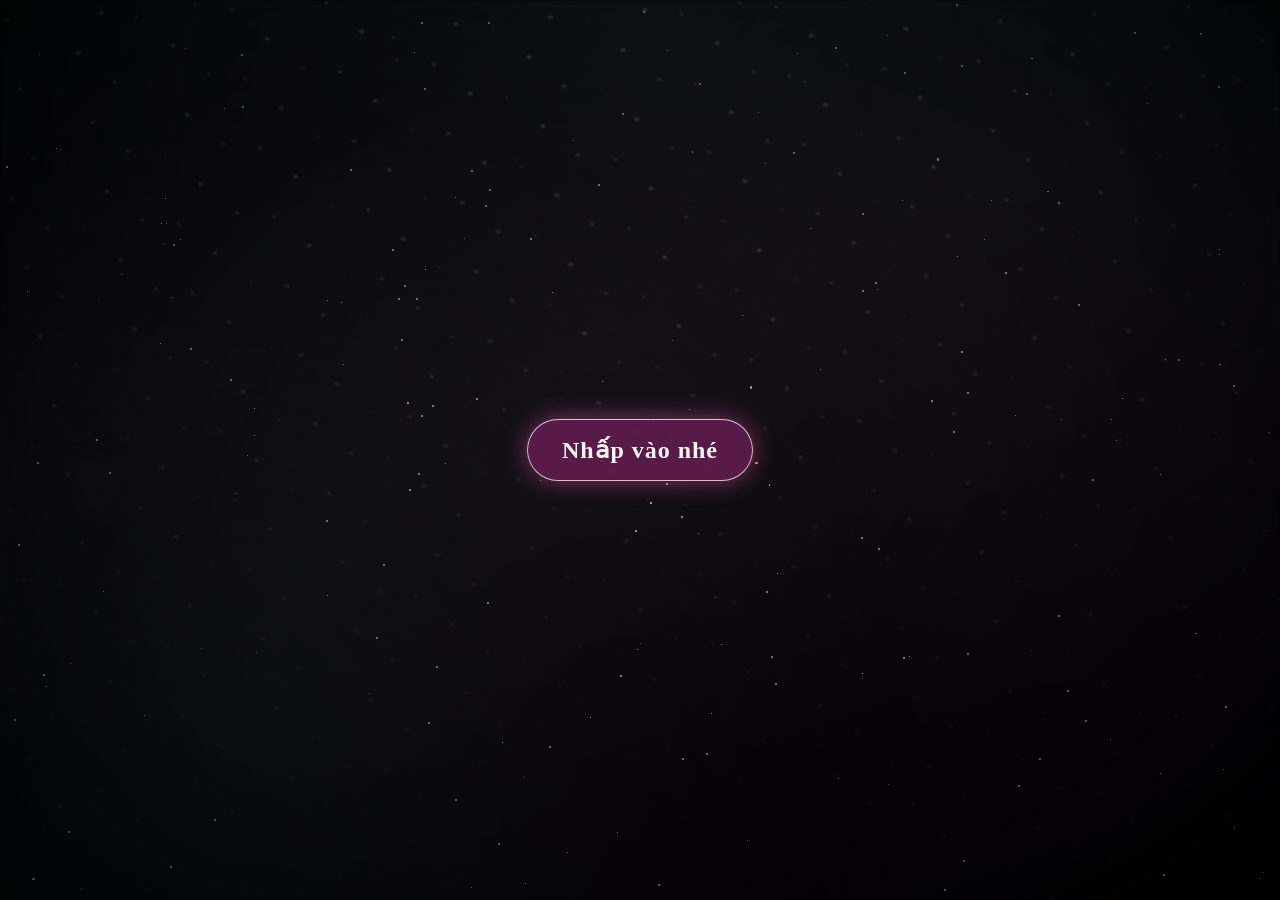
<file: index.html>
<!DOCTYPE html>
<html lang="vi">
<head>
    <meta charset="UTF-8">
    <meta name="viewport" content="width=device-width, initial-scale=1.0">
    <meta name="theme-color" content="#000000">
    <title>Một trái tim gửi tặng</title>
    <style>
        html,
        body,
        #pageFrame {
            width: 100%;
            height: 100%;
            margin: 0;
            border: 0;
        }

        body {
            overflow: hidden;
            background: #000;
        }

        #pageFrame {
            display: block;
        }

        #backgroundMusic {
            display: none;
        }
    </style>
</head>
<body>
    <audio id="backgroundMusic" loop preload="auto">
        <source src="Choanhchutthoi.mp3" type="audio/mpeg">
        Your browser does not support the audio element.
    </audio>
    <iframe id="pageFrame" title="Trang quà tặng" allow="autoplay"></iframe>
    <script>
        const pageFrame = document.getElementById('pageFrame');
        let pageFrameLoaded = false;
        const routes = {
            home: 'home.html',
            gift: 'gift.html',
            flower: 'flower.html'
        };

        pageFrame.addEventListener('load', function() {
            pageFrameLoaded = true;
        });

        function routeFromHash() {
            const route = location.hash.slice(1);
            return Object.prototype.hasOwnProperty.call(routes, route) ? route : 'home';
        }

        function loadRoute(route, addHistoryEntry) {
            if (!Object.prototype.hasOwnProperty.call(routes, route)) {
                throw new Error(`Trang không hợp lệ: ${route}`);
            }

            if (addHistoryEntry) {
                history.pushState(null, '', `#${route}`);
            }

            if (pageFrameLoaded) {
                pageFrame.contentWindow.location.replace(routes[route]);
            } else {
                pageFrame.src = routes[route];
            }
        }

        window.navigateToPage = function(path) {
            const route = Object.keys(routes).find(key => routes[key] === path);
            if (route) loadRoute(route, true);
        };

        window.addEventListener('popstate', function() {
            loadRoute(routeFromHash(), false);
        });

        const audio = document.getElementById('backgroundMusic');
        const storedVolume = localStorage.getItem('musicVolume');
        const savedVolume = Number(storedVolume);
        const savedTime = Number(localStorage.getItem('musicTime'));

        audio.volume = storedVolume !== null && Number.isFinite(savedVolume)
            ? savedVolume
            : 0.7;
        if (Number.isFinite(savedTime) && savedTime > 0) {
            const restorePosition = function() {
                audio.currentTime = savedTime;
            };
            if (audio.readyState >= 1) {
                restorePosition();
            } else {
                audio.addEventListener('loadedmetadata', restorePosition, { once: true });
            }
        }

        audio.addEventListener('play', function() {
            localStorage.setItem('musicPlaying', 'true');
        });
        audio.addEventListener('pause', function() {
            localStorage.setItem('musicPlaying', 'false');
        });
        audio.addEventListener('volumechange', function() {
            localStorage.setItem('musicVolume', String(audio.volume));
        });
        window.setInterval(function() {
            if (!audio.paused) {
                localStorage.setItem('musicTime', String(audio.currentTime));
            }
        }, 2000);

        loadRoute(routeFromHash(), false);
    </script>
</body>
</html>
</file>
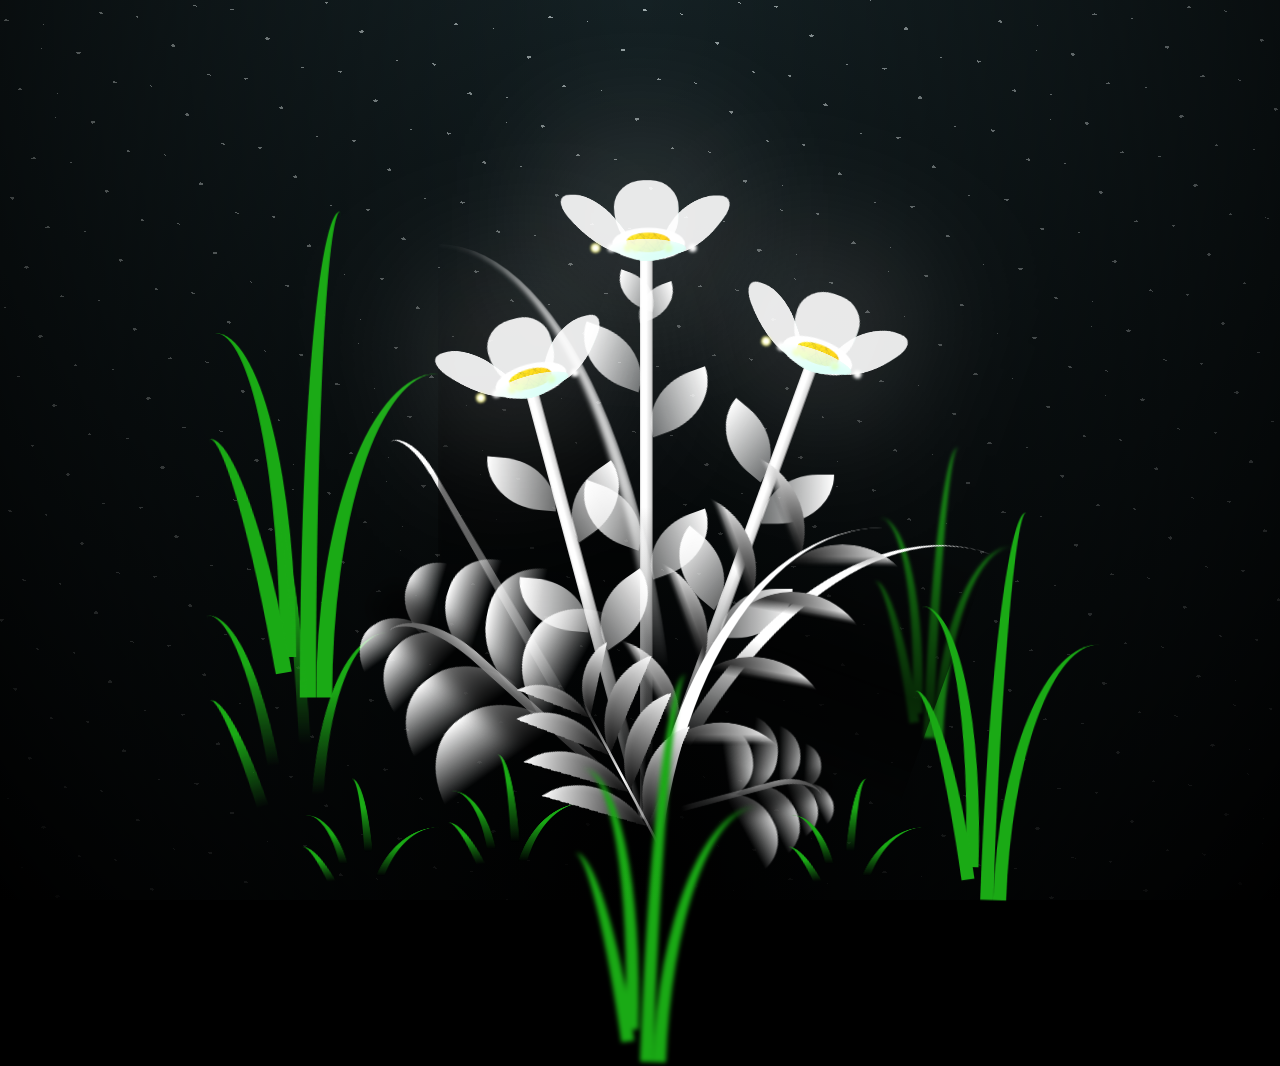
<file: flower.html>
<!DOCTYPE html>
<html lang="en">

<head>
  <meta charset="UTF-8">
  <meta http-equiv="X-UA-Compatible" content="IE=edge">
  <meta name="viewport" content="width=device-width, initial-scale=1.0">
  <link rel="stylesheet" href="css/style.css">

  <!-- Document Title -->
  <title>Chúc Mừng 8/3</title>
</head>

<body class="not-loaded">
  <!-- Audio element (hidden) -->
  <audio id="backgroundMusic" loop preload="none">
    <source src="Choanhchutthoi.mp3" type="audio/mpeg">
    Your browser does not support the audio element.
  </audio>

  <!-- Background -->
  <div class="night"></div>

  <!-- Flower -->
  <div class="flowers">
    <div class="flower flower--1">
      <div class="flower__leafs flower__leafs--1">
        <div class="flower__leaf flower__leaf--1"></div>
        <div class="flower__leaf flower__leaf--2"></div>
        <div class="flower__leaf flower__leaf--3"></div>
        <div class="flower__leaf flower__leaf--4"></div>
        <div class="flower__white-circle"></div>

        <div class="flower__light flower__light--1"></div>
        <div class="flower__light flower__light--2"></div>
        <div class="flower__light flower__light--3"></div>
        <div class="flower__light flower__light--4"></div>
        <div class="flower__light flower__light--5"></div>
        <div class="flower__light flower__light--6"></div>
        <div class="flower__light flower__light--7"></div>
        <div class="flower__light flower__light--8"></div>

      </div>
      <div class="flower__line">
        <div class="flower__line__leaf flower__line__leaf--1"></div>
        <div class="flower__line__leaf flower__line__leaf--2"></div>
        <div class="flower__line__leaf flower__line__leaf--3"></div>
        <div class="flower__line__leaf flower__line__leaf--4"></div>
        <div class="flower__line__leaf flower__line__leaf--5"></div>
        <div class="flower__line__leaf flower__line__leaf--6"></div>
      </div>
    </div>

    <div class="flower flower--2">
      <div class="flower__leafs flower__leafs--2">
        <div class="flower__leaf flower__leaf--1"></div>
        <div class="flower__leaf flower__leaf--2"></div>
        <div class="flower__leaf flower__leaf--3"></div>
        <div class="flower__leaf flower__leaf--4"></div>
        <div class="flower__white-circle"></div>

        <div class="flower__light flower__light--1"></div>
        <div class="flower__light flower__light--2"></div>
        <div class="flower__light flower__light--3"></div>
        <div class="flower__light flower__light--4"></div>
        <div class="flower__light flower__light--5"></div>
        <div class="flower__light flower__light--6"></div>
        <div class="flower__light flower__light--7"></div>
        <div class="flower__light flower__light--8"></div>

      </div>
      <div class="flower__line">
        <div class="flower__line__leaf flower__line__leaf--1"></div>
        <div class="flower__line__leaf flower__line__leaf--2"></div>
        <div class="flower__line__leaf flower__line__leaf--3"></div>
        <div class="flower__line__leaf flower__line__leaf--4"></div>
      </div>
    </div>

    <div class="flower flower--3">
      <div class="flower__leafs flower__leafs--3">
        <div class="flower__leaf flower__leaf--1"></div>
        <div class="flower__leaf flower__leaf--2"></div>
        <div class="flower__leaf flower__leaf--3"></div>
        <div class="flower__leaf flower__leaf--4"></div>
        <div class="flower__white-circle"></div>

        <div class="flower__light flower__light--1"></div>
        <div class="flower__light flower__light--2"></div>
        <div class="flower__light flower__light--3"></div>
        <div class="flower__light flower__light--4"></div>
        <div class="flower__light flower__light--5"></div>
        <div class="flower__light flower__light--6"></div>
        <div class="flower__light flower__light--7"></div>
        <div class="flower__light flower__light--8"></div>

      </div>
      <div class="flower__line">
        <div class="flower__line__leaf flower__line__leaf--1"></div>
        <div class="flower__line__leaf flower__line__leaf--2"></div>
        <div class="flower__line__leaf flower__line__leaf--3"></div>
        <div class="flower__line__leaf flower__line__leaf--4"></div>
      </div>
    </div>

    <div class="grow-ans" style="--d:1.2s">
      <div class="flower__g-long">
        <div class="flower__g-long__top"></div>
        <div class="flower__g-long__bottom"></div>
      </div>
    </div>

    <div class="growing-grass">
      <div class="flower__grass flower__grass--1">
        <div class="flower__grass--top"></div>
        <div class="flower__grass--bottom"></div>
        <div class="flower__grass__leaf flower__grass__leaf--1"></div>
        <div class="flower__grass__leaf flower__grass__leaf--2"></div>
        <div class="flower__grass__leaf flower__grass__leaf--3"></div>
        <div class="flower__grass__leaf flower__grass__leaf--4"></div>
        <div class="flower__grass__leaf flower__grass__leaf--5"></div>
        <div class="flower__grass__leaf flower__grass__leaf--6"></div>
        <div class="flower__grass__leaf flower__grass__leaf--7"></div>
        <div class="flower__grass__leaf flower__grass__leaf--8"></div>
        <div class="flower__grass__overlay"></div>
      </div>
    </div>

    <div class="growing-grass">
      <div class="flower__grass flower__grass--2">
        <div class="flower__grass--top"></div>
        <div class="flower__grass--bottom"></div>
        <div class="flower__grass__leaf flower__grass__leaf--1"></div>
        <div class="flower__grass__leaf flower__grass__leaf--2"></div>
        <div class="flower__grass__leaf flower__grass__leaf--3"></div>
        <div class="flower__grass__leaf flower__grass__leaf--4"></div>
        <div class="flower__grass__leaf flower__grass__leaf--5"></div>
        <div class="flower__grass__leaf flower__grass__leaf--6"></div>
        <div class="flower__grass__leaf flower__grass__leaf--7"></div>
        <div class="flower__grass__leaf flower__grass__leaf--8"></div>
        <div class="flower__grass__overlay"></div>
      </div>
    </div>

    <div class="grow-ans" style="--d:2.4s">
      <div class="flower__g-right flower__g-right--1">
        <div class="leaf"></div>
      </div>
    </div>

    <div class="grow-ans" style="--d:2.8s">
      <div class="flower__g-right flower__g-right--2">
        <div class="leaf"></div>
      </div>
    </div>

    <div class="grow-ans" style="--d:2.8s">
      <div class="flower__g-front">
        <div class="flower__g-front__leaf-wrapper flower__g-front__leaf-wrapper--1">
          <div class="flower__g-front__leaf"></div>
        </div>
        <div class="flower__g-front__leaf-wrapper flower__g-front__leaf-wrapper--2">
          <div class="flower__g-front__leaf"></div>
        </div>
        <div class="flower__g-front__leaf-wrapper flower__g-front__leaf-wrapper--3">
          <div class="flower__g-front__leaf"></div>
        </div>
        <div class="flower__g-front__leaf-wrapper flower__g-front__leaf-wrapper--4">
          <div class="flower__g-front__leaf"></div>
        </div>
        <div class="flower__g-front__leaf-wrapper flower__g-front__leaf-wrapper--5">
          <div class="flower__g-front__leaf"></div>
        </div>
        <div class="flower__g-front__leaf-wrapper flower__g-front__leaf-wrapper--6">
          <div class="flower__g-front__leaf"></div>
        </div>
        <div class="flower__g-front__leaf-wrapper flower__g-front__leaf-wrapper--7">
          <div class="flower__g-front__leaf"></div>
        </div>
        <div class="flower__g-front__leaf-wrapper flower__g-front__leaf-wrapper--8">
          <div class="flower__g-front__leaf"></div>
        </div>
        <div class="flower__g-front__line"></div>
      </div>
    </div>

    <div class="grow-ans" style="--d:3.2s">
      <div class="flower__g-fr">
        <div class="leaf"></div>
        <div class="flower__g-fr__leaf flower__g-fr__leaf--1"></div>
        <div class="flower__g-fr__leaf flower__g-fr__leaf--2"></div>
        <div class="flower__g-fr__leaf flower__g-fr__leaf--3"></div>
        <div class="flower__g-fr__leaf flower__g-fr__leaf--4"></div>
        <div class="flower__g-fr__leaf flower__g-fr__leaf--5"></div>
        <div class="flower__g-fr__leaf flower__g-fr__leaf--6"></div>
        <div class="flower__g-fr__leaf flower__g-fr__leaf--7"></div>
        <div class="flower__g-fr__leaf flower__g-fr__leaf--8"></div>
      </div>
    </div>

    <div class="long-g long-g--0">
      <div class="grow-ans" style="--d:3s">
        <div class="leaf leaf--0"></div>
      </div>
      <div class="grow-ans" style="--d:2.2s">
        <div class="leaf leaf--1"></div>
      </div>
      <div class="grow-ans" style="--d:3.4s">
        <div class="leaf leaf--2"></div>
      </div>
      <div class="grow-ans" style="--d:3.6s">
        <div class="leaf leaf--3"></div>
      </div>
    </div>

    <div class="long-g long-g--1">
      <div class="grow-ans" style="--d:3.6s">
        <div class="leaf leaf--0"></div>
      </div>
      <div class="grow-ans" style="--d:3.8s">
        <div class="leaf leaf--1"></div>
      </div>
      <div class="grow-ans" style="--d:4s">
        <div class="leaf leaf--2"></div>
      </div>
      <div class="grow-ans" style="--d:4.2s">
        <div class="leaf leaf--3"></div>
      </div>
    </div>

    <div class="long-g long-g--2">
      <div class="grow-ans" style="--d:4s">
        <div class="leaf leaf--0"></div>
      </div>
      <div class="grow-ans" style="--d:4.2s">
        <div class="leaf leaf--1"></div>
      </div>
      <div class="grow-ans" style="--d:4.4s">
        <div class="leaf leaf--2"></div>
      </div>
      <div class="grow-ans" style="--d:4.6s">
        <div class="leaf leaf--3"></div>
      </div>
    </div>

    <div class="long-g long-g--3">
      <div class="grow-ans" style="--d:4s">
        <div class="leaf leaf--0"></div>
      </div>
      <div class="grow-ans" style="--d:4.2s">
        <div class="leaf leaf--1"></div>
      </div>
      <div class="grow-ans" style="--d:3s">
        <div class="leaf leaf--2"></div>
      </div>
      <div class="grow-ans" style="--d:3.6s">
        <div class="leaf leaf--3"></div>
      </div>
    </div>

    <div class="long-g long-g--4">
      <div class="grow-ans" style="--d:4s">
        <div class="leaf leaf--0"></div>
      </div>
      <div class="grow-ans" style="--d:4.2s">
        <div class="leaf leaf--1"></div>
      </div>
      <div class="grow-ans" style="--d:3s">
        <div class="leaf leaf--2"></div>
      </div>
      <div class="grow-ans" style="--d:3.6s">
        <div class="leaf leaf--3"></div>
      </div>
    </div>

    <div class="long-g long-g--5">
      <div class="grow-ans" style="--d:4s">
        <div class="leaf leaf--0"></div>
      </div>
      <div class="grow-ans" style="--d:4.2s">
        <div class="leaf leaf--1"></div>
      </div>
      <div class="grow-ans" style="--d:3s">
        <div class="leaf leaf--2"></div>
      </div>
      <div class="grow-ans" style="--d:3.6s">
        <div class="leaf leaf--3"></div>
      </div>
    </div>

    <div class="long-g long-g--6">
      <div class="grow-ans" style="--d:4.2s">
        <div class="leaf leaf--0"></div>
      </div>
      <div class="grow-ans" style="--d:4.4s">
        <div class="leaf leaf--1"></div>
      </div>
      <div class="grow-ans" style="--d:4.6s">
        <div class="leaf leaf--2"></div>
      </div>
      <div class="grow-ans" style="--d:4.8s">
        <div class="leaf leaf--3"></div>
      </div>
    </div>

    <div class="long-g long-g--7">
      <div class="grow-ans" style="--d:3s">
        <div class="leaf leaf--0"></div>
      </div>
      <div class="grow-ans" style="--d:3.2s">
        <div class="leaf leaf--1"></div>
      </div>
      <div class="grow-ans" style="--d:3.5s">
        <div class="leaf leaf--2"></div>
      </div>
      <div class="grow-ans" style="--d:3.6s">
        <div class="leaf leaf--3"></div>
      </div>
    </div>
  </div>

  <!-- Title -->
  <h1 class="title"><span id="title"></span></h1>

  <!-- Import Javascript -->
  <script src="js/main.js"></script>

  <script>
    // ===== HỆ THỐNG NHẠC NỀN =====
    const audio = window.parent === window
        ? document.getElementById('backgroundMusic')
        : window.parent.document.getElementById('backgroundMusic');
    
    // Khôi phục trạng thái nhạc khi trang tải
    if (window.parent === window) {
      window.addEventListener('load', function() {
        const isPlaying = localStorage.getItem('musicPlaying') === 'true';
        const currentTime = localStorage.getItem('musicTime');
        const volume = localStorage.getItem('musicVolume');
        
        // Đặt âm lượng mặc định nếu chưa có
        if (!volume) {
            audio.volume = 0.7;
            localStorage.setItem('musicVolume', '0.7');
        } else {
            audio.volume = parseFloat(volume);
        }
        
        // Khôi phục vị trí phát
        if (currentTime) {
            audio.currentTime = parseFloat(currentTime);
        }
        
        // Tự động phát nhạc nếu đang trong trạng thái phát
        if (isPlaying) {
            audio.play().catch(e => {
                console.log('Tự động phát bị chặn, nhạc sẽ phát khi có tương tác người dùng');
            });
        }
        
        console.log('🎵 Hệ thống nhạc đã khởi tạo - Trạng thái:', isPlaying ? 'Đang phát' : 'Đang dừng');
    });

    // Lưu trạng thái khi nhạc phát
    audio.addEventListener('play', function() {
        localStorage.setItem('musicPlaying', 'true');
    });

    // Lưu trạng thái khi nhạc dừng
    audio.addEventListener('pause', function() {
        localStorage.setItem('musicPlaying', 'false');
    });

    // Lưu thời gian hiện tại định kỳ
    setInterval(() => {
        if (!audio.paused) {
            localStorage.setItem('musicTime', audio.currentTime);
        }
    }, 2000);

    // Lưu âm lượng khi thay đổi
    audio.addEventListener('volumechange', function() {
        localStorage.setItem('musicVolume', audio.volume);
    });
    }

    // Thêm sự kiện click toàn trang để kích hoạt audio (nếu bị chặn autoplay)
    document.addEventListener('click', function() {
        if (audio.paused) {
            const isPlaying = localStorage.getItem('musicPlaying') === 'true';
            if (isPlaying) {
                audio.play().catch(e => {
                    console.log('Không thể phát nhạc:', e);
                });
            }
        }
    });

    // Thêm sự kiện touchstart cho mobile
    document.addEventListener('touchstart', function() {
        if (audio.paused) {
            const isPlaying = localStorage.getItem('musicPlaying') === 'true';
            if (isPlaying) {
                audio.play().catch(e => {
                    console.log('Không thể phát nhạc:', e);
                });
            }
        }
    });
  </script>

  <style>
    /* Ẩn audio element */
    #backgroundMusic {
        display: none;
    }
  </style>
</body>

</html>
</file>
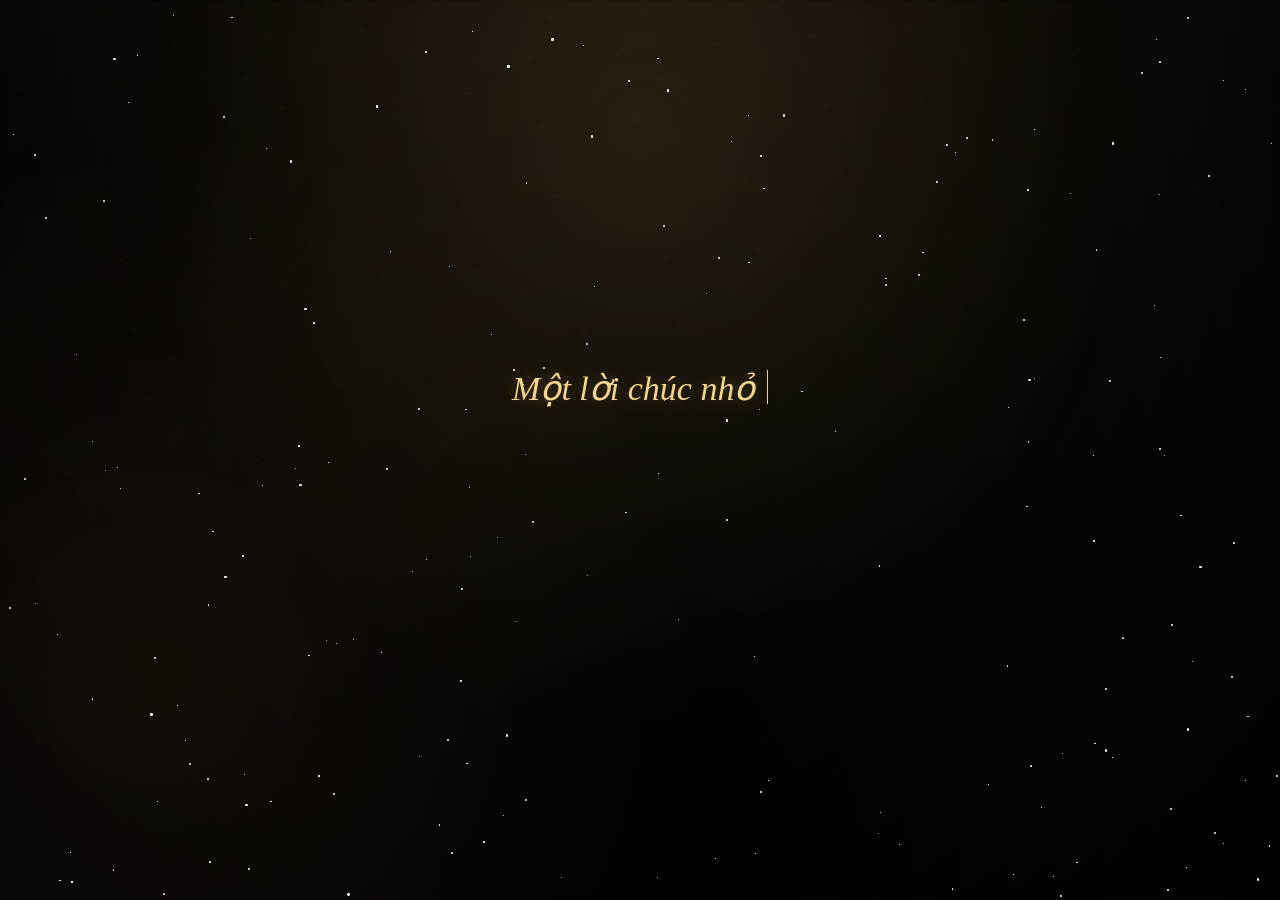
<file: gift.html>
<!DOCTYPE html>
<html lang="vi">
<head>
    <meta charset="UTF-8">
    <meta name="viewport" content="width=device-width, initial-scale=1.0">
    <title>Một lời chúc dành cho Ngọc ngày 20/10</title>
    <style>
        *,
        *::after,
        *::before {
            padding: 0;
            margin: 0;
            box-sizing: border-box;
        }

        :root {
            --dark-color: #000;
            --primary-pink: #e91e63;
            --secondary-pink: #f8bbd0;
            --accent-purple: #9c27b0;
            --gold: #ffd700;
            --rose-gold: #b76e79;
            --deep-red: #c2185b;
            --soft-pink: #fce4ec;
        }

        body {
            min-height: 100vh;
            background-color: var(--dark-color);
            overflow: hidden;
            font-family: 'Times New Roman', Times, serif;
        }

        .night {
            position: fixed;
            left: 50%;
            top: 0;
            transform: translateX(-50%);
            width: 100%;
            height: 100%;
            filter: blur(0.1vmin);
            background-image: 
                radial-gradient(ellipse at top, transparent 0%, var(--dark-color)), 
                radial-gradient(ellipse at bottom, var(--dark-color), rgba(145, 233, 255, 0.2)), 
                repeating-linear-gradient(220deg, rgb(0, 0, 0) 0px, rgb(0, 0, 0) 19px, transparent 19px, transparent 22px), 
                repeating-linear-gradient(189deg, rgb(0, 0, 0) 0px, rgb(0, 0, 0) 19px, transparent 19px, transparent 22px), 
                repeating-linear-gradient(148deg, rgb(0, 0, 0) 0px, rgb(0, 0, 0) 19px, transparent 19px, transparent 22px), 
                linear-gradient(90deg, rgb(255, 255, 250), rgb(240, 240, 240));
        }

        /* Thêm hiệu ứng sao lấp lánh */
        .stars {
            position: absolute;
            top: 0;
            left: 0;
            width: 100%;
            height: 100%;
            z-index: 1;
        }

        .star {
            position: absolute;
            background-color: white;
            border-radius: 50%;
            animation: twinkle 3s infinite;
        }

        @keyframes twinkle {
            0%, 100% {
                opacity: 0.2;
                transform: scale(0.8);
            }
            50% {
                opacity: 1;
                transform: scale(1.2);
            }
        }

        /* Hiệu ứng mây */
        .cloud {
            position: absolute;
            background: rgba(255, 255, 255, 0.1);
            border-radius: 50%;
            filter: blur(15px);
            animation: cloud-drift 60s linear infinite;
        }

        @keyframes cloud-drift {
            0% {
                transform: translateX(-100vw);
            }
            100% {
                transform: translateX(100vw);
            }
        }

        /* Hiệu ứng ánh sáng nhẹ */
        .light-glow {
            position: absolute;
            width: 100%;
            height: 100%;
            background: 
                radial-gradient(circle at 20% 80%, rgba(145, 233, 255, 0.1) 0%, transparent 50%),
                radial-gradient(circle at 80% 20%, rgba(255, 255, 250, 0.05) 0%, transparent 50%);
            animation: glow-pulse 8s ease-in-out infinite;
        }

        @keyframes glow-pulse {
            0%, 100% {
                opacity: 0.5;
            }
            50% {
                opacity: 0.8;
            }
        }

        /* Gift Card Styles */
        .gift-container {
            position: relative;
            width: 100%;
            height: 100vh;
            display: flex;
            justify-content: center;
            align-items: center;
            z-index: 10;
            padding: 20px;
        }

        .gift-card {
            position: relative;
            width: min(85vw, 450px);
            height: min(75vh, 600px);
            background: linear-gradient(135deg, #ffb6c1 0%, #ffd1dc 30%, #ffe4e6 100%);
            border-radius: 30px;
            box-shadow: 
                0 20px 50px rgba(255, 105, 180, 0.3),
                inset 0 3px 0 rgba(255, 255, 255, 0.8),
                0 0 0 4px #ff69b4,
                0 0 0 8px rgba(255, 255, 255, 0.5),
                0 0 0 12px #ffb6c1,
                0 0 40px rgba(255, 182, 193, 0.6);
            cursor: pointer;
            transition: all 0.6s cubic-bezier(0.25, 0.46, 0.45, 0.94);
            transform-style: preserve-3d;
            perspective: 1200px;
            overflow: hidden;
            font-family: 'Times New Roman', Times, serif;
            transform-origin: center center;
        }

        .gift-card::before {
            content: '';
            position: absolute;
            top: 0;
            left: 0;
            right: 0;
            bottom: 0;
            background: 
                radial-gradient(circle at 20% 30%, rgba(255, 255, 255, 0.4) 0%, transparent 50%),
                radial-gradient(circle at 80% 70%, rgba(255, 255, 255, 0.3) 0%, transparent 50%);
            border-radius: 30px;
            pointer-events: none;
        }

        .gift-card:hover {
            transform: translateY(-10px) rotate(2deg) scale(1.03);
            box-shadow: 
                0 30px 70px rgba(255, 105, 180, 0.4),
                inset 0 3px 0 rgba(255, 255, 255, 0.9),
                0 0 0 4px #ff69b4,
                0 0 0 8px rgba(255, 255, 255, 0.6),
                0 0 0 12px #ffb6c1,
                0 0 60px rgba(255, 182, 193, 0.8);
        }

        .card-front, .card-inside {
            position: absolute;
            width: 100%;
            height: 100%;
            backface-visibility: hidden;
            transition: transform 1s cubic-bezier(0.68, -0.55, 0.27, 1.55);
            display: flex;
            flex-direction: column;
            justify-content: center;
            align-items: center;
            padding: min(5vw, 40px);
            text-align: center;
            border-radius: 30px;
        }

        .card-front {
            background: linear-gradient(135deg, #ffb6c1 0%, #ffd1dc 50%, #ffe4e6 100%);
        }

        .card-inside {
            background: linear-gradient(135deg, #fffaf0 0%, #fff5f5 50%, #fff0f5 100%);
            transform: rotateY(180deg);
            overflow-y: auto;
            background-image: 
                repeating-linear-gradient(0deg, transparent, transparent 23px, rgba(255, 182, 193, 0.1) 23px, rgba(255, 182, 193, 0.1) 24px);
            justify-content: flex-start;
            padding-top: min(6vw, 50px);
        }

        .gift-card.open .card-front {
            transform: rotateY(-180deg);
        }

        .gift-card.open .card-inside {
            transform: rotateY(0deg);
        }

        /* Heart Animation */
        .heart {
            font-size: min(10vw, 6rem);
            color: #ff1493;
            margin-bottom: min(3vw, 20px);
            animation: heartbeat 1.8s ease-in-out infinite;
            filter: drop-shadow(0 5px 15px rgba(255, 20, 147, 0.4));
            text-shadow: 2px 2px 4px rgba(0, 0, 0, 0.1);
        }

        @keyframes heartbeat {
            0%, 100% { 
                transform: scale(1) rotate(0deg);
            }
            15% { 
                transform: scale(1.2) rotate(-8deg);
            }
            30% { 
                transform: scale(1.15) rotate(8deg);
            }
            45% { 
                transform: scale(1.25) rotate(-4deg);
            }
            60% { 
                transform: scale(1.2) rotate(4deg);
            }
            75% { 
                transform: scale(1.15) rotate(-2deg);
            }
        }

        /* Typography */
        .gift-title {
            font-size: min(7vw, 3rem);
            color: #ff1493;
            margin-bottom: min(2vw, 15px);
            font-weight: 700;
            text-shadow: 2px 2px 4px rgba(0, 0, 0, 0.1);
            font-family: 'Times New Roman', Times, serif;
            letter-spacing: 1px;
            background: linear-gradient(45deg, #ff1493, #ff69b4);
            -webkit-background-clip: text;
            -webkit-text-fill-color: transparent;
            background-clip: text;
        }

        .gift-subtitle {
            font-size: min(4.5vw, 1.5rem);
            color: #ff69b4;
            margin-bottom: min(3vw, 20px);
            font-weight: 600;
            font-style: italic;
            font-family: 'Times New Roman', Times, serif;
        }

        /* Hiệu ứng cho instruction */
        .instruction {
            font-size: min(4vw, 1.3rem);
            color: #ff85a2;
            margin-top: min(4vw, 25px);
            font-style: italic;
            animation: bounce 2s infinite;
            font-family: 'Times New Roman', Times, serif;
            position: relative;
            padding-left: 30px;
        }

        .instruction::before {
            content: '✨';
            position: absolute;
            left: 0;
            animation: sparkleJump 1.5s infinite;
        }

        @keyframes bounce {
            0%, 100% { transform: translateY(0); }
            50% { transform: translateY(-5px); }
        }

        @keyframes sparkleJump {
            0%, 100% {
                transform: translateY(0) rotate(0deg);
            }
            50% {
                transform: translateY(-5px) rotate(180deg);
            }
        }

        /* Letter Content */
        .letter-content {
            font-size: min(4vw, 1.3rem);
            line-height: 1.7;
            color: #8b5a7c;
            text-align: left;
            font-family: 'Times New Roman', Times, serif;
            width: 100%;
            padding-bottom: 20px;
        }

        .typing-text {
            opacity: 0;
            animation: typewriter 0.7s ease forwards;
            margin-bottom: min(2vw, 12px);
            position: relative;
        }

        .typing-text::after {
            content: '';
            position: absolute;
            right: -2px;
            top: 0;
            bottom: 0;
            width: 2px;
            background: #ff69b4;
            animation: blink 0.8s infinite;
        }

        @keyframes typewriter {
            from { 
                opacity: 0; 
                transform: translateX(-15px) translateY(5px);
            }
            to { 
                opacity: 1; 
                transform: translateX(0) translateY(0);
            }
        }

        @keyframes blink {
            0%, 50% { opacity: 1; }
            51%, 100% { opacity: 0; }
        }

        /* Auto Transition Message */
        .auto-transition {
            position: fixed;
            bottom: 30px;
            left: 50%;
            transform: translateX(-50%);
            background: rgba(255, 182, 193, 0.9);
            color: white;
            padding: 12px 20px;
            border-radius: 25px;
            font-family: 'Times New Roman', Times, serif;
            font-size: min(4vw, 1.2rem);
            z-index: 1000;
            animation: slideUp 0.5s ease;
            box-shadow: 0 5px 15px rgba(0, 0, 0, 0.2);
            backdrop-filter: blur(10px);
        }

        /* Thêm biểu tượng ✨ vào thông báo */
        .auto-transition::before {
            content: '✨ ';
        }

        .auto-transition::after {
            content: ' ✨';
        }

        @keyframes slideUp {
            from {
                opacity: 0;
                transform: translateX(-50%) translateY(20px);
            }
            to {
                opacity: 1;
                transform: translateX(-50%) translateY(0);
            }
        }

        /* Scrollbar Styling */
        .card-inside::-webkit-scrollbar {
            width: 8px;
        }

        .card-inside::-webkit-scrollbar-track {
            background: rgba(255, 182, 193, 0.2);
            border-radius: 4px;
        }

        .card-inside::-webkit-scrollbar-thumb {
            background: #ffb6c1;
            border-radius: 4px;
        }

        .card-inside::-webkit-scrollbar-thumb:hover {
            background: #ff69b4;
        }

        /* Responsive Design */
        @media (max-width: 768px) {
            .gift-card {
                width: 90vw;
                height: 80vh;
            }
            
            .card-front, .card-inside {
                padding: 30px 25px;
            }
            
            .letter-content {
                font-size: 1.2rem;
            }

            .instruction {
                padding-left: 25px;
            }
        }

        @media (max-width: 480px) {
            .gift-card {
                width: 95vw;
                height: 85vh;
            }
            
            .card-front, .card-inside {
                padding: 25px 20px;
            }
            
            .letter-content {
                font-size: 1.1rem;
                line-height: 1.6;
            }
            
            .gift-title {
                font-size: 2.5rem;
            }
            
            .gift-subtitle {
                font-size: 1.3rem;
            }

            .instruction {
                padding-left: 20px;
            }
        }

        /* Confetti animation */
        @keyframes confettiFall {
            0% {
                transform: translateY(0) rotate(0deg) scale(0.5);
                opacity: 0;
            }
            10% {
                opacity: 1;
                transform: translateY(0) rotate(0deg) scale(1);
            }
            100% {
                transform: translateY(100vh) rotate(720deg) scale(1);
                opacity: 0;
            }
        }

        /* ===== HIỆU ỨNG CUTE MỚI ===== */
        
        /* Hiệu ứng bong bóng bay */
        .floating-hearts {
            position: fixed;
            top: 0;
            left: 0;
            width: 100%;
            height: 100%;
            pointer-events: none;
            z-index: 5;
        }

        .floating-heart {
            position: absolute;
            font-size: 1.5rem;
            opacity: 0;
            animation: floatUp 8s linear infinite;
        }

        @keyframes floatUp {
            0% {
                transform: translateY(100vh) rotate(0deg);
                opacity: 0;
            }
            10% {
                opacity: 0.7;
            }
            90% {
                opacity: 0.7;
            }
            100% {
                transform: translateY(-100px) rotate(360deg);
                opacity: 0;
            }
        }

        /* Hiệu ứng border gradient animation */
        .gift-card::after {
            content: '';
            position: absolute;
            top: -2px;
            left: -2px;
            right: -2px;
            bottom: -2px;
            background: linear-gradient(45deg, #ff69b4, #ff1493, #ff69b4, #ff1493);
            border-radius: 32px;
            z-index: -1;
            animation: borderGlow 3s linear infinite;
            background-size: 400% 400%;
            opacity: 0;
            transition: opacity 0.3s ease;
        }

        .gift-card:hover::after {
            opacity: 1;
        }

        @keyframes borderGlow {
            0% {
                background-position: 0% 50%;
            }
            50% {
                background-position: 100% 50%;
            }
            100% {
                background-position: 0% 50%;
            }
        }

        /* Hiệu ứng background pattern cute */
        .card-front::before {
            content: '';
            position: absolute;
            top: 0;
            left: 0;
            right: 0;
            bottom: 0;
            background-image: 
                radial-gradient(circle at 25% 25%, rgba(255, 255, 255, 0.3) 2px, transparent 2px),
                radial-gradient(circle at 75% 75%, rgba(255, 255, 255, 0.2) 2px, transparent 2px);
            background-size: 50px 50px;
            opacity: 0.3;
            animation: patternMove 20s linear infinite;
        }

        @keyframes patternMove {
            0% {
                background-position: 0 0;
            }
            100% {
                background-position: 50px 50px;
            }
        }

        /* Hiệu ứng cute cho title */
        .gift-title {
            position: relative;
            display: inline-block;
        }

        .gift-title::after {
            content: '🌸';
            position: absolute;
            top: -15px;
            right: -25px;
            font-size: 1.5rem;
            animation: flowerSpin 4s linear infinite;
        }

        @keyframes flowerSpin {
            0% {
                transform: rotate(0deg);
            }
            100% {
                transform: rotate(360deg);
            }
        }

        /* Hiệu ứng cute cho subtitle */
        .gift-subtitle {
            position: relative;
        }

        .gift-subtitle::before,
        .gift-subtitle::after {
            content: '💝';
            position: absolute;
            top: 50%;
            transform: translateY(-50%);
            font-size: 1.2rem;
            animation: heartBeat 1.5s ease-in-out infinite;
        }

        .gift-subtitle::before {
            left: -30px;
        }

        .gift-subtitle::after {
            right: -30px;
        }

        @keyframes heartBeat {
            0%, 100% {
                transform: translateY(-50%) scale(1);
            }
            50% {
                transform: translateY(-50%) scale(1.2);
            }
        }

        body {
            overflow-x: hidden;
            overflow-y: auto;
            background:
                radial-gradient(ellipse at 50% 100%, rgba(105, 56, 30, 0.2), transparent 58%),
                #020405;
        }

        .night,
        .light-glow,
        .stars,
        #clouds {
            pointer-events: none;
        }

        .night {
            z-index: 0;
            background-image:
                radial-gradient(ellipse at top, transparent 0%, #000 100%),
                radial-gradient(ellipse at bottom, #000, rgba(145, 105, 65, 0.18)),
                repeating-linear-gradient(220deg, #000 0, #000 19px, transparent 19px, transparent 22px),
                repeating-linear-gradient(189deg, #000 0, #000 19px, transparent 19px, transparent 22px),
                repeating-linear-gradient(148deg, #000 0, #000 19px, transparent 19px, transparent 22px),
                linear-gradient(90deg, #211a11, #0b0a09);
        }

        .light-glow {
            z-index: 1;
            background:
                radial-gradient(ellipse at 50% 15%, rgba(255, 213, 128, 0.1), transparent 55%),
                radial-gradient(circle at 12% 75%, rgba(213, 147, 98, 0.08), transparent 42%);
        }

        .stars {
            z-index: 1;
        }

        .cloud,
        .floating-hearts,
        .gift-container {
            display: none !important;
        }

        .letter-scene {
            position: relative;
            z-index: 3;
            display: flex;
            min-height: 100svh;
            align-items: center;
            justify-content: center;
            padding: clamp(28px, 7vh, 76px) clamp(24px, 8vw, 120px);
        }

        .letter-stage {
            width: min(100%, 850px);
            margin: auto;
        }

        .opening-line {
            min-height: 1.6em;
            max-height: 4em;
            margin-bottom: clamp(28px, 6vh, 58px);
            overflow: hidden;
            color: #f4d58e;
            font: italic 500 clamp(20px, 3.5vw, 34px)/1.6 'Times New Roman', Times, serif;
            text-align: center;
            text-shadow: 0 0 18px rgba(235, 188, 100, 0.35);
            transition: max-height 900ms ease, margin-bottom 900ms ease, opacity 900ms ease, transform 900ms ease;
        }

        .opening-line.is-fading {
            min-height: 0;
            max-height: 0;
            margin-bottom: 0;
            opacity: 0;
            transform: translateY(-8px);
        }

        .letter {
            color: #f2d89c;
            font: 400 clamp(17px, 2.15vw, 21px)/1.9 'Times New Roman', Times, serif;
            letter-spacing: 0.025em;
            opacity: 0;
            transform: translateY(12px);
            transition: opacity 1.1s ease, transform 1.1s ease;
            text-shadow: 0 1px 12px rgba(235, 188, 100, 0.2);
        }

        .letter.is-visible {
            opacity: 1;
            transform: translateY(0);
        }

        .letter-from {
            margin-bottom: 0.2em !important;
            color: #f7dfaa;
            font-style: italic;
        }

        .letter-to {
            margin-bottom: 1.35em !important;
            color: #f7dfaa;
            font-style: italic;
        }

        .letter p {
            margin: 0 0 0.9em;
        }

        .letter-signoff {
            margin-top: 1.5em !important;
            text-align: center;
            font-style: italic;
        }

        .type-cursor::after {
            display: inline-block;
            width: 1px;
            height: 1em;
            margin-left: 3px;
            background: currentColor;
            content: '';
            vertical-align: -0.12em;
            animation: cursor-blink 850ms steps(2, start) infinite;
        }

        .flower-garden {
            position: fixed;
            z-index: 2;
            inset: 0;
            overflow: hidden;
            pointer-events: none;
        }

        .garden-flower {
            position: absolute;
            bottom: -4vh;
            width: clamp(105px, 19vw, 230px);
            opacity: 0;
            filter: drop-shadow(0 0 18px rgba(237, 190, 130, 0.22));
            transform: translateY(38vh) scale(0.55) rotate(var(--tilt));
            transition: opacity 2.2s ease, transform 2.8s cubic-bezier(0.16, 0.78, 0.3, 1);
        }

        .flower-garden.is-blooming .garden-flower {
            opacity: var(--flower-opacity, 0.72);
            transform: translateY(0) scale(1) rotate(var(--tilt));
        }

        .garden-flower:nth-child(1) {
            left: -3%;
            --tilt: -18deg;
            --flower-opacity: 0.54;
            transition-delay: 0ms;
        }

        .garden-flower:nth-child(2) {
            left: 13%;
            width: clamp(120px, 22vw, 260px);
            --tilt: 12deg;
            transition-delay: 220ms;
        }

        .garden-flower:nth-child(3) {
            left: 37%;
            width: clamp(100px, 17vw, 205px);
            --tilt: -8deg;
            --flower-opacity: 0.58;
            transition-delay: 420ms;
        }

        .garden-flower:nth-child(4) {
            right: 14%;
            width: clamp(120px, 22vw, 260px);
            --tilt: 17deg;
            transition-delay: 180ms;
        }

        .garden-flower:nth-child(5) {
            right: -4%;
            --tilt: -14deg;
            --flower-opacity: 0.55;
            transition-delay: 360ms;
        }

        @keyframes cursor-blink {
            to { visibility: hidden; }
        }

        @media (max-width: 600px) {
            .letter-scene {
                align-items: flex-start;
                padding: 12vh 8vw 24vh;
            }

            .opening-line {
                margin-bottom: 5vh;
            }

            .letter {
                font-size: clamp(16px, 4.2vw, 19px);
                line-height: 1.8;
            }

            .garden-flower:nth-child(3) {
                display: none;
            }
        }

        @media (prefers-reduced-motion: reduce) {
            *,
            *::before,
            *::after {
                animation-duration: 0.01ms !important;
                animation-iteration-count: 1 !important;
                scroll-behavior: auto !important;
                transition-duration: 0.01ms !important;
            }
        }
    </style>
</head>
<body>
    <!-- Audio element (hidden) -->
    <audio id="backgroundMusic" loop preload="none">
        <source src="Choanhchutthoi.mp3" type="audio/mpeg">
        Your browser does not support the audio element.
    </audio>

    <div class="night"></div>
    <div class="light-glow"></div>
    <div class="stars" id="stars"></div>
    <div id="clouds"></div>

    <!-- Floating hearts container -->
    <div class="floating-hearts" id="floatingHearts"></div>

    <div class="gift-container">
        <div class="gift-card" id="giftCard">
            <div class="card-front">
                <div class="heart">💖</div>
                <h1 class="gift-title">Chúc Mừng 8/3</h1>
                <p class="gift-subtitle">Ngày Phụ Quốc Tế Phụ Nữ</p>
                <p class="instruction">Nhấn vào thiệp để mở</p>
            </div>
            <div class="card-inside">
                <div class="letter-content" id="letterContent">
                    <!-- Nội dung thư sẽ được thêm bằng JavaScript -->
                </div>
            </div>
        </div>
    </div>

    <div class="flower-garden" id="flowerGarden" aria-hidden="true">
        <img class="garden-flower" src="1.png" alt="">
        <img class="garden-flower" src="2.png" alt="">
        <img class="garden-flower" src="3.png" alt="">
        <img class="garden-flower" src="1.png" alt="">
        <img class="garden-flower" src="2.png" alt="">
    </div>

    <main class="letter-scene">
        <div class="letter-stage">
            <p class="opening-line type-cursor" id="openingLine" aria-live="polite"></p>
            <article class="letter" id="letter" aria-label="Lá thư chúc mừng Ngọc ngày 20 tháng 10">
                <p class="letter-from type-cursor" id="letterFrom"></p>
                <p class="letter-to" id="letterTo"></p>
                <div id="letterBody"></div>
            </article>
        </div>
    </main>

    <script>
        // ===== HỆ THỐNG NHẠC NỀN =====
        const audio = window.parent === window
            ? document.getElementById('backgroundMusic')
            : window.parent.document.getElementById('backgroundMusic');

        function navigateToPage(path) {
            if (window.parent !== window && typeof window.parent.navigateToPage === 'function') {
                window.parent.navigateToPage(path);
                return;
            }
            window.location.href = path;
        }
        
        // Khôi phục trạng thái nhạc khi trang tải
        if (window.parent === window) {
          window.addEventListener('load', function() {
            const isPlaying = localStorage.getItem('musicPlaying') === 'true';
            const currentTime = localStorage.getItem('musicTime');
            const volume = localStorage.getItem('musicVolume');
            
            // Đặt âm lượng mặc định nếu chưa có
            if (!volume) {
                audio.volume = 0.7;
                localStorage.setItem('musicVolume', '0.7');
            } else {
                audio.volume = parseFloat(volume);
            }
            
            // Khôi phục vị trí phát
            if (currentTime) {
                audio.currentTime = parseFloat(currentTime);
            }
            
            // Tự động phát nhạc nếu đang trong trạng thái phát
            if (isPlaying) {
                audio.play().catch(e => {
                    console.log('Tự động phát bị chặn, nhạc sẽ phát khi có tương tác người dùng');
                });
            }
            
            console.log('🎵 Hệ thống nhạc đã khởi tạo - Trạng thái:', isPlaying ? 'Đang phát' : 'Đang dừng');
        });

        // Lưu trạng thái khi nhạc phát
        audio.addEventListener('play', function() {
            localStorage.setItem('musicPlaying', 'true');
        });

        // Lưu trạng thái khi nhạc dừng
        audio.addEventListener('pause', function() {
            localStorage.setItem('musicPlaying', 'false');
        });

        // Lưu thời gian hiện tại định kỳ
        setInterval(() => {
            if (!audio.paused) {
                localStorage.setItem('musicTime', audio.currentTime);
            }
        }, 2000);

        // Lưu âm lượng khi thay đổi
        audio.addEventListener('volumechange', function() {
            localStorage.setItem('musicVolume', audio.volume);
        });
        }

        // ===== HIỆU ỨNG CUTE MỚI =====
        
        // Tạo trái tim bay
        function createFloatingHearts() {
            const heartsContainer = document.getElementById('floatingHearts');
            const heartEmojis = ['💖', '💗', '💓', '💘', '💝', '💞', '💕', '🌸', '🌺', '🌷'];
            
            for (let i = 0; i < 15; i++) {
                const heart = document.createElement('div');
                heart.className = 'floating-heart';
                heart.textContent = heartEmojis[Math.floor(Math.random() * heartEmojis.length)];
                
                // Random position and animation
                heart.style.left = Math.random() * 100 + 'vw';
                heart.style.animationDelay = Math.random() * 8 + 's';
                heart.style.fontSize = (Math.random() * 1 + 1) + 'rem';
                
                heartsContainer.appendChild(heart);
            }
        }

        // ===== PHẦN CODE GỐC CỦA TRANG =====
        // Hàm kiểm tra thiết bị
        function checkDeviceType() {
            const userAgent = navigator.userAgent.toLowerCase();
            const isMobile = /mobile|android|iphone|ipad|ipod|blackberry|iemobile|opera mini/i.test(userAgent);
            const isTablet = /tablet|ipad|playbook|silk/i.test(userAgent);
            
            return {
                isMobile: isMobile && !isTablet,
                isTablet: isTablet,
                isDesktop: !isMobile && !isTablet
            };
        }

        // Hàm tính toán scale cho thiết bị di động
        function calculateMobileScale() {
            const viewportWidth = window.innerWidth;
            const viewportHeight = window.innerHeight;
            
            // Tính scale dựa trên kích thước màn hình
            const baseWidth = 400;  // Kích thước base cho mobile
            const baseHeight = 600; // Kích thước base cho mobile
            
            const widthScale = viewportWidth / baseWidth;
            const heightScale = viewportHeight / baseHeight;
            
            // Lấy scale nhỏ hơn để đảm bảo vừa màn hình
            let scale = Math.min(widthScale, heightScale);
            
            // Giới hạn scale trong khoảng 0.7 đến 0.95
            scale = Math.max(0.7, Math.min(0.95, scale));
            
            return scale;
        }

        // Hàm tính toán scale cho tablet
        function calculateTabletScale() {
            const viewportWidth = window.innerWidth;
            const viewportHeight = window.innerHeight;
            
            const baseWidth = 500;
            const baseHeight = 700;
            
            const widthScale = viewportWidth / baseWidth;
            const heightScale = viewportHeight / baseHeight;
            
            let scale = Math.min(widthScale, heightScale);
            scale = Math.max(0.8, Math.min(1.0, scale));
            
            return scale;
        }

        // Hàm điều chỉnh kích thước thiệp
        function adjustCardSize() {
            const card = document.getElementById('giftCard');
            const deviceType = checkDeviceType();
            
            let scale = 1;
            let additionalScale = 1;
            
            if (deviceType.isMobile) {
                scale = calculateMobileScale();
                console.log('Thiết bị di động - Scale:', scale);
            } else if (deviceType.isTablet) {
                scale = calculateTabletScale();
                console.log('Tablet - Scale:', scale);
            } else {
                console.log('Máy tính - Giữ nguyên kích thước');
                // Máy tính giữ nguyên kích thước
                card.style.transform = 'none';
                return;
            }
            
            // Điều chỉnh thêm cho màn hình rất nhỏ
            if (window.innerWidth < 400) {
                additionalScale = 0.9;
            }
            
            const finalScale = scale * additionalScale;
            card.style.transform = `scale(${finalScale})`;
            
            console.log('Final scale:', finalScale, 'Window size:', window.innerWidth, 'x', window.innerHeight);
        }

        // Tạo sao
        const starsContainer = document.getElementById('stars');
        for (let i = 0; i < 200; i++) {
            const star = document.createElement('div');
            star.classList.add('star');
            
            const size = Math.random() * 2 + 0.5;
            const left = Math.random() * 100;
            const top = Math.random() * 100;
            const delay = Math.random() * 3;
            
            star.style.width = `${size}px`;
            star.style.height = `${size}px`;
            star.style.left = `${left}%`;
            star.style.top = `${top}%`;
            star.style.animationDelay = `${delay}s`;
            
            starsContainer.appendChild(star);
        }

        // Tạo mây
        const cloudsContainer = document.getElementById('clouds');
        for (let i = 0; i < 5; i++) {
            const cloud = document.createElement('div');
            cloud.classList.add('cloud');
            
            const width = Math.random() * 200 + 100;
            const height = Math.random() * 80 + 40;
            const top = Math.random() * 50;
            const opacity = Math.random() * 0.1 + 0.05;
            const duration = Math.random() * 40 + 40;
            const delay = Math.random() * 20;
            
            cloud.style.width = `${width}px`;
            cloud.style.height = `${height}px`;
            cloud.style.top = `${top}%`;
            cloud.style.opacity = opacity;
            cloud.style.animationDuration = `${duration}s`;
            cloud.style.animationDelay = `${delay}s`;
            
            cloudsContainer.appendChild(cloud);
        }

        // Nội dung thư
        const letterContent = [
            "Gửi đến những người phụ nữ",
            "tuyệt vời nhất trong gia đình",
            "",
            "Nhân ngày 8/3, con xin chúc",
            "những người phụ nữ tuyệt vời của gia đình",
            "luôn mạnh khỏe, hạnh phúc và lúc nào ",
            "cũng nở nụ cười thật tươi.",
            "Chúc mọi người luôn xinh đẹp, bình an",
            "và có thật nhiều niềm vui trong cuộc sống",
            "",
            "Cảm ơn mọi người vì tất cả",
        ];
        const giftCard = document.getElementById('giftCard');
        const letterContainer = document.getElementById('letterContent');
        const cardInside = document.querySelector('.card-inside');
        let isCardOpen = false;
        let isTypingComplete = false;

        // Mở thiệp
        giftCard.addEventListener('click', function() {
            if (!isCardOpen) {
                this.classList.add('open');
                isCardOpen = true;
                
                // Đảm bảo nhạc đang phát khi mở thiệp
                if (audio.paused) {
                    audio.play().catch(e => {
                        console.log('Không thể phát nhạc:', e);
                    });
                }
                
                setTimeout(typeLetter, 800);
            }
        });

        // Hiệu ứng gõ chữ với tự động cuộn
        function typeLetter() {
            letterContainer.innerHTML = '';
            let lineIndex = 0;
            let charIndex = 0;
            const totalLines = letterContent.length;
            
            function typeLine() {
                if (lineIndex < totalLines) {
                    const line = letterContent[lineIndex];
                    
                    if (line === '') {
                        // Thêm dòng trống
                        const emptyLine = document.createElement('p');
                        emptyLine.style.marginBottom = '15px';
                        emptyLine.classList.add('typing-text');
                        emptyLine.style.opacity = '1';
                        letterContainer.appendChild(emptyLine);
                        lineIndex++;
                        
                        // Tự động cuộn xuống
                        setTimeout(() => {
                            cardInside.scrollTop = cardInside.scrollHeight;
                        }, 100);
                        
                        setTimeout(typeLine, 400);
                        return;
                    }
                    
                    const lineElement = document.createElement('p');
                    lineElement.classList.add('typing-text');
                    letterContainer.appendChild(lineElement);
                    
                    function typeChar() {
                        if (charIndex < line.length) {
                            lineElement.textContent += line.charAt(charIndex);
                            charIndex++;
                            
                            // Tự động cuộn xuống khi đang gõ
                            cardInside.scrollTop = cardInside.scrollHeight;
                            
                            setTimeout(typeChar, 45);
                        } else {
                            charIndex = 0;
                            lineIndex++;
                            
                            // Tự động cuộn xuống sau khi hoàn thành dòng
                            setTimeout(() => {
                                cardInside.scrollTop = cardInside.scrollHeight;
                            }, 100);
                            
                            // Kiểm tra nếu đã gõ xong tất cả các dòng
                            if (lineIndex >= totalLines) {
                                isTypingComplete = true;
                                setTimeout(showTransitionMessage, 1000);
                            }
                            
                            setTimeout(typeLine, 600);
                        }
                    }
                    
                    typeChar();
                }
            }
            
            typeLine();
        }

        // Hiển thị thông báo chuyển trang
        function showTransitionMessage() {
            
            // Chuyển trang sau 5 giây
            setTimeout(() => {
                navigateToPage('flower.html');
            }, 5000);
            
            // Đếm ngược
            let countdown = 4;
            const countdownInterval = setInterval(() => {
                if (countdown > 0) {
                    transitionMsg.textContent = `Chuyển sang trang hoa trong ${countdown} giây...`;
                    countdown--;
                } else {
                    clearInterval(countdownInterval);
                }
            }, 1000);
        }

        // Thêm confetti
        function createConfetti() {
            const shapes = ['❀', '✿', '❁', '🌸', '🌺', '🌷', '💮', '🏵️', '💖', '💗', '💓'];
            const colors = ['#ff69b4', '#ff1493', '#ff85a2', '#ffb6c1', '#ffc0cb'];
            
            for (let i = 0; i < 60; i++) {
                const confetti = document.createElement('div');
                confetti.textContent = shapes[Math.floor(Math.random() * shapes.length)];
                confetti.style.position = 'fixed';
                confetti.style.fontSize = Math.random() * 20 + 15 + 'px';
                confetti.style.color = colors[Math.floor(Math.random() * colors.length)];
                confetti.style.left = Math.random() * 100 + 'vw';
                confetti.style.top = '-30px';
                confetti.style.opacity = '0';
                confetti.style.zIndex = '9999';
                confetti.style.pointerEvents = 'none';
                confetti.style.animation = `confettiFall ${Math.random() * 4 + 3}s ease-in forwards`;
                confetti.style.animationDelay = Math.random() * 2 + 's';
                
                document.body.appendChild(confetti);
                
                setTimeout(() => {
                    confetti.remove();
                }, 6000);
            }
        }

        // Kích hoạt confetti khi mở thiệp
        giftCard.addEventListener('click', function() {
            if (!isCardOpen) {
                setTimeout(createConfetti, 300);
            }
        });

        // Gọi hàm điều chỉnh kích thước khi load và resize
        window.addEventListener('load', function() {
            adjustCardSize();
            createFloatingHearts(); // Tạo hiệu ứng trái tim bay
            
            // Hiển thị thông tin thiết bị trong console
            const deviceType = checkDeviceType();
            console.log('Thông tin thiết bị:', deviceType);
            console.log('Kích thước màn hình:', window.innerWidth, 'x', window.innerHeight);
        });

        window.addEventListener('resize', function() {
            adjustCardSize();
        });

        // Thêm sự kiện orientation change cho mobile
        window.addEventListener('orientationchange', function() {
            setTimeout(adjustCardSize, 100);
        });
    </script>

    <style>
        /* Ẩn audio element */
        #backgroundMusic {
            display: none;
        }
    </style>
    <script>
        const openingLineText = 'Một lời chúc nhỏ dành riêng cho Ngọc...';
        const letterLines = [
            { text: 'Cũng sắp tới 20/10 ròi, chúc Ngọc luôn xinh đẹp, học giỏi, tự tin vào bản thân và sẽ chinh phục được những ước mơ trên con đường học tập sắp tới. Và nhân tiện đây, tui cũng muốn cảm ơn Ngọc vì đã đồng hành cùng tui trong thời gian qua, mong cho tụi mình sẽ cùng nhau bước tiếp trên những chặng đường tiếp theo.', pause: 800 },
            { text: 'Chúc Ngọc có 1 ngày 20/10 thật vui vẻ và hạnh phúc nhé.', pause: 800, signoff: true }
        ];
        const letterFrom = document.getElementById('letterFrom');
        const letterTo = document.getElementById('letterTo');
        const letterBody = document.getElementById('letterBody');
        const letter = document.getElementById('letter');
        const flowerGarden = document.getElementById('flowerGarden');

        function typeText(element, text, speed, onComplete) {
            let index = 0;
            element.textContent = '';
            element.classList.add('type-cursor');

            function typeNextCharacter() {
                if (index < text.length) {
                    element.textContent += text.charAt(index);
                    index += 1;
                    window.setTimeout(typeNextCharacter, speed);
                    return;
                }

                element.classList.remove('type-cursor');
                onComplete();
            }

            typeNextCharacter();
        }

        function typeLetterLine(lineIndex) {
            if (lineIndex >= letterLines.length) {
                return;
            }

            const line = letterLines[lineIndex];
            const paragraph = document.createElement('p');
            if (line.signoff) paragraph.classList.add('letter-signoff');
            letterBody.appendChild(paragraph);
            typeText(paragraph, line.text, 34, () => {
                if (lineIndex === letterLines.length - 1) {
                    flowerGarden.classList.add('is-blooming');
                    window.setTimeout(() => {
                        navigateToPage('flower.html');
                    }, 3000);
                    return;
                }

                window.setTimeout(() => typeLetterLine(lineIndex + 1), line.pause);
            });
        }

        typeText(document.getElementById('openingLine'), openingLineText, 58, () => {
            window.setTimeout(() => {
                const openingLine = document.getElementById('openingLine');
                openingLine.classList.remove('type-cursor');
                openingLine.classList.add('is-fading');
                window.setTimeout(() => {
                    letter.classList.add('is-visible');
                    typeText(letterFrom, 'From: Meo', 64, () => {
                        typeText(letterTo, 'To: Ngọc', 64, () => {
                            window.setTimeout(() => typeLetterLine(0), 350);
                        });
                    });
                }, 900);
            }, 500);
        });
    </script>
</body>
</html>
</file>
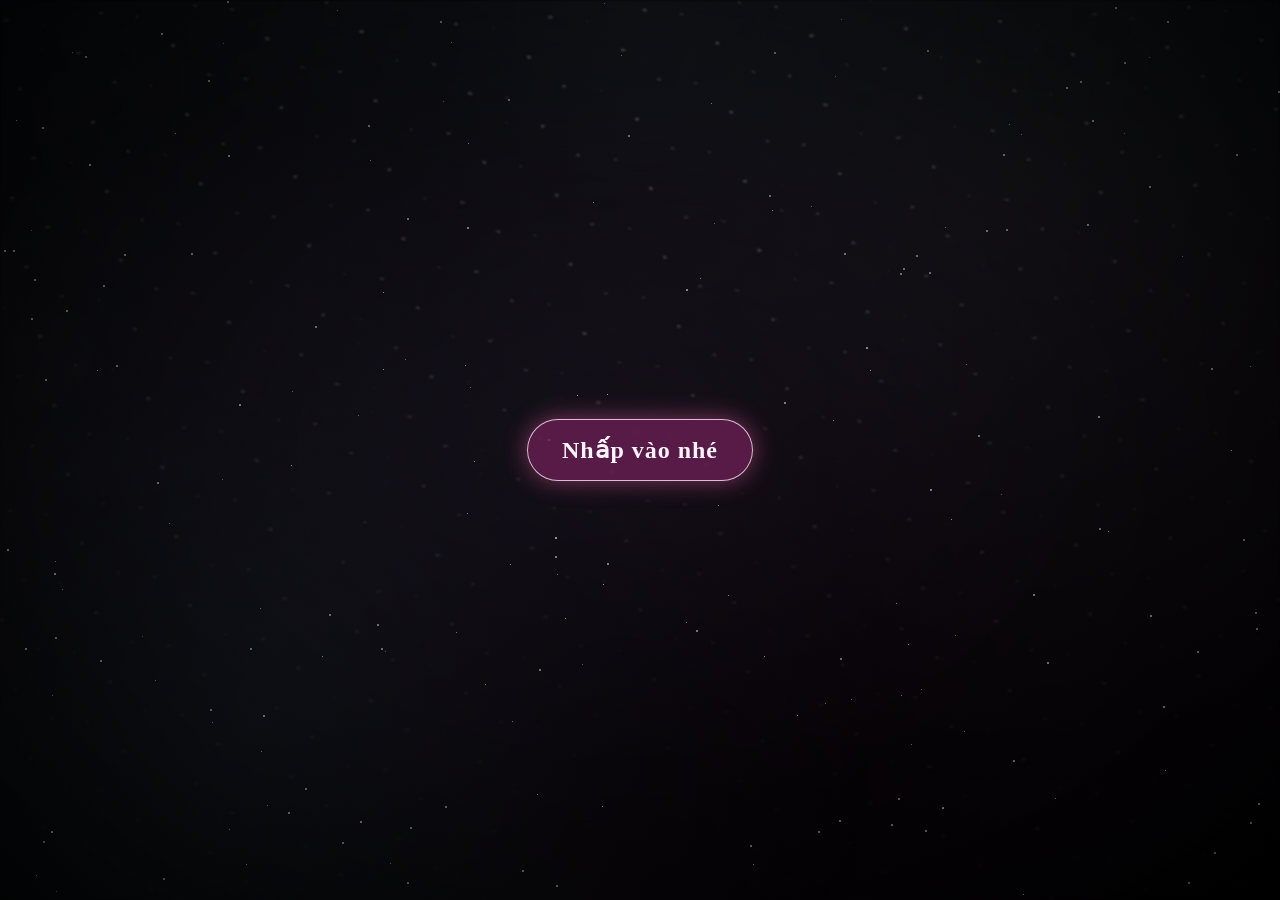
<file: home.html>
<!DOCTYPE html>
<html lang="en">
<head>
    <meta charset="UTF-8">
    <meta name="viewport" content="width=device-width, initial-scale=1.0">
    <title>Một trái tim gửi tặng</title>
    <link rel="stylesheet" href="css/page1.css">
</head>
<body>
    <div class="night"></div>
    <div class="light-glow"></div>
    <div class="stars" id="stars"></div>
    <div id="clouds"></div>

    <section class="start-screen" id="startScreen" aria-label="Bắt đầu">
        <button class="start-button" id="startButton" type="button">Nhấp vào nhé</button>
    </section>

    <section class="journey-scene" id="journeyScene" aria-hidden="true">
        <p class="journey-caption" id="journeyCaption">Một trái tim đang được thắp sáng...</p>
        <svg class="heart-art" viewBox="0 0 600 560" role="img" aria-label="Trái tim được vẽ bằng ánh sáng và phủ đầy hoa">
            <defs>
                <clipPath id="heartClip">
                    <path d="M300 74 C245 15 165 5 105 28 C42 53 38 130 59 205 C92 329 214 443 300 510 C386 443 508 329 541 205 C562 130 558 53 495 28 C435 5 355 15 300 74 Z"></path>
                </clipPath>
                <filter id="heartGlow" x="-40%" y="-40%" width="180%" height="180%">
                    <feGaussianBlur stdDeviation="12"></feGaussianBlur>
                </filter>
                <filter id="particleGlow" x="-100%" y="-100%" width="300%" height="300%">
                    <feGaussianBlur stdDeviation="2"></feGaussianBlur>
                </filter>
            </defs>
            <g id="heartParticles" aria-hidden="true"></g>
            <g id="heartInsideFlowers" clip-path="url(#heartClip)"></g>
            <path class="heart-path heart-path--glow" id="heartGlowPath" d="M300 74 C245 15 165 5 105 28 C42 53 38 130 59 205 C92 329 214 443 300 510 C386 443 508 329 541 205 C562 130 558 53 495 28 C435 5 355 15 300 74 Z"></path>
            <path class="heart-path" id="heartOutline" d="M300 74 C245 15 165 5 105 28 C42 53 38 130 59 205 C92 329 214 443 300 510 C386 443 508 329 541 205 C562 130 558 53 495 28 C435 5 355 15 300 74 Z"></path>
            <path class="heart-path heart-path--inner" id="heartInnerPath" d="M300 74 C245 15 165 5 105 28 C42 53 38 130 59 205 C92 329 214 443 300 510 C386 443 508 329 541 205 C562 130 558 53 495 28 C435 5 355 15 300 74 Z"></path>
        </svg>
    </section>

    <!-- Audio element (hidden) -->
    <audio id="backgroundMusic" loop preload="none">
        <source src="Choanhchutthoi.mp3" type="audio/mpeg">
        Your browser does not support the audio element.
    </audio>

    <script>
        // Khởi tạo và quản lý nhạc nền
        const audio = window.parent === window
            ? document.getElementById('backgroundMusic')
            : window.parent.document.getElementById('backgroundMusic');
        let isFirstPlay = true; // Theo dõi lần phát đầu tiên

        function navigateToPage(path) {
            if (window.parent !== window && typeof window.parent.navigateToPage === 'function') {
                window.parent.navigateToPage(path);
                return;
            }
            window.location.href = path;
        }
        
        // Khôi phục trạng thái nhạc khi trang tải
        if (window.parent === window) {
          window.addEventListener('load', function() {
            const isPlaying = localStorage.getItem('musicPlaying') === 'true';
            const currentTime = localStorage.getItem('musicTime');
            const volume = localStorage.getItem('musicVolume');
            
            // Đặt âm lượng mặc định nếu chưa có
            if (!volume) {
                audio.volume = 0.7;
                localStorage.setItem('musicVolume', '0.7');
            } else {
                audio.volume = parseFloat(volume);
            }
            
            // Khôi phục vị trí phát (chỉ khi đã từng phát trước đó)
            if (currentTime && isPlaying) {
                audio.currentTime = parseFloat(currentTime);
            }
            
            // KHÔNG tự động phát nhạc khi trang tải
            // Chỉ phát khi người dùng click nút "Bắt Đầu"
            console.log('🎵 Nhạc đã sẵn sàng, chờ người dùng bắt đầu');
        });

        // Lưu trạng thái khi nhạc phát
        audio.addEventListener('play', function() {
            localStorage.setItem('musicPlaying', 'true');
            console.log('🎵 Nhạc bắt đầu phát');
        });

        // Lưu trạng thái khi nhạc dừng
        audio.addEventListener('pause', function() {
            localStorage.setItem('musicPlaying', 'false');
            console.log('🎵 Nhạc đã dừng');
        });

        // Lưu thời gian hiện tại định kỳ
        setInterval(() => {
            if (!audio.paused) {
                localStorage.setItem('musicTime', audio.currentTime);
            }
        }, 2000);

        // Lưu âm lượng khi thay đổi
          audio.addEventListener('volumechange', function() {
              localStorage.setItem('musicVolume', audio.volume);
          });
        }

        // Hàm bắt đầu phát nhạc
        function startMusic() {
            return new Promise((resolve, reject) => {
                if (audio.paused) {
                    // Đặt thời gian bắt đầu từ 0 nếu là lần phát đầu tiên
                    if (isFirstPlay) {
                        audio.currentTime = 0;
                        isFirstPlay = false;
                    }
                    
                    const playPromise = audio.play();
                    
                    if (playPromise !== undefined) {
                        playPromise.then(() => {
                            console.log('🎵 Nhạc "Cho anh chút thôi" đang phát...');
                            resolve();
                        }).catch(error => {
                            console.log('❌ Không thể phát nhạc:', error);
                            reject(error);
                        });
                    }
                } else {
                    // Nhạc đang phát rồi
                    resolve();
                }
            });
        }

        // Tạo sao
        const starsContainer = document.getElementById('stars');
        for (let i = 0; i < 200; i++) {
            const star = document.createElement('div');
            star.classList.add('star');
            
            const size = Math.random() * 2 + 0.5;
            const left = Math.random() * 100;
            const top = Math.random() * 100;
            const delay = Math.random() * 3;
            
            star.style.width = `${size}px`;
            star.style.height = `${size}px`;
            star.style.left = `${left}%`;
            star.style.top = `${top}%`;
            star.style.animationDelay = `${delay}s`;
            
            starsContainer.appendChild(star);
        }

        // Tạo mây
        const cloudsContainer = document.getElementById('clouds');
        for (let i = 0; i < 5; i++) {
            const cloud = document.createElement('div');
            cloud.classList.add('cloud');
            
            const width = Math.random() * 200 + 100;
            const height = Math.random() * 80 + 40;
            const top = Math.random() * 50;
            const opacity = Math.random() * 0.1 + 0.05;
            const duration = Math.random() * 40 + 40;
            const delay = Math.random() * 20;
            
            cloud.style.width = `${width}px`;
            cloud.style.height = `${height}px`;
            cloud.style.top = `${top}%`;
            cloud.style.opacity = opacity;
            cloud.style.animationDuration = `${duration}s`;
            cloud.style.animationDelay = `${delay}s`;
            
            cloudsContainer.appendChild(cloud);
        }

        let journeyStarted = false;

        // Vẽ trái tim bằng ánh sáng, sau đó cho hoa nở dần trước khi mở bức thư.
        function startJourney() {
            const scene = document.getElementById('journeyScene');
            const outline = document.getElementById('heartOutline');
            const glow = document.getElementById('heartGlowPath');
            const inner = document.getElementById('heartInnerPath');
            const caption = document.getElementById('journeyCaption');
            const heartArt = document.querySelector('.heart-art');
            const particles = document.getElementById('heartParticles');

            if (journeyStarted) return;
            journeyStarted = true;
            scene.setAttribute('aria-hidden', 'false');

            const flowerImages = ['1.png', '2.png', '3.png'];
            const insideContainer = document.getElementById('heartInsideFlowers');
            const drawDuration = 4800;
            const gatherDuration = 3000;
            const lastBloomDelay = 1800;
            const bloomDuration = 800;
            const fallDuration = 2900;
            const flowerStart = gatherDuration + drawDuration;
            const fallStart = flowerStart + lastBloomDelay + bloomDuration + 500;
            const insidePlacements = [];
            const gridSpacing = 0.12;

            function addGatheringParticles() {
                for (let index = 0; index < 64; index++) {
                    const particle = document.createElementNS('http://www.w3.org/2000/svg', 'circle');
                    const side = Math.floor(Math.random() * 4);
                    const startX = side < 2 ? Math.random() * 600 : (side === 2 ? 0 : 600);
                    const startY = side >= 2 ? Math.random() * 560 : (side === 0 ? 0 : 560);
                    const duration = 2.4 + Math.random() * 0.5;
                    const delay = Math.random() * 0.5;

                    particle.setAttribute('cx', '300');
                    particle.setAttribute('cy', '74');
                    particle.setAttribute('r', (1.2 + Math.random() * 1.8).toFixed(1));
                    particle.setAttribute('opacity', '0');
                    particle.setAttribute('fill', Math.random() > 0.35 ? '#fff4c2' : '#ffd1ed');
                    particle.setAttribute('filter', 'url(#particleGlow)');

                    const flight = document.createElementNS('http://www.w3.org/2000/svg', 'animateTransform');
                    flight.setAttribute('attributeName', 'transform');
                    flight.setAttribute('type', 'translate');
                    flight.setAttribute('from', `${(startX - 300).toFixed(1)} ${(startY - 74).toFixed(1)}`);
                    flight.setAttribute('to', '0 0');
                    flight.setAttribute('dur', `${duration.toFixed(2)}s`);
                    flight.setAttribute('begin', `${delay.toFixed(2)}s`);
                    flight.setAttribute('fill', 'freeze');

                    const shimmer = document.createElementNS('http://www.w3.org/2000/svg', 'animate');
                    shimmer.setAttribute('attributeName', 'opacity');
                    shimmer.setAttribute('values', '0;1;0.95;0');
                    shimmer.setAttribute('keyTimes', '0;0.12;0.78;1');
                    shimmer.setAttribute('dur', `${duration.toFixed(2)}s`);
                    shimmer.setAttribute('begin', `${delay.toFixed(2)}s`);
                    shimmer.setAttribute('fill', 'freeze');

                    particle.append(flight, shimmer);
                    particles.appendChild(particle);
                }
            }

            scene.classList.add('is-visible');
            addGatheringParticles();

            for (let y = -0.99, row = 0; y <= 1.04; y += gridSpacing, row++) {
                const rowOffset = row % 2 ? gridSpacing / 2 : 0;
                for (let x = -0.99 + rowOffset; x <= 0.99; x += gridSpacing) {
                    const heartShape = Math.pow(x * x + y * y - 1, 3) - x * x * y * y * y;
                    if (heartShape > 0) continue;

                    const jitterX = x + (Math.random() - 0.5) * 0.035;
                    const jitterY = y + (Math.random() - 0.5) * 0.035;
                    const jitteredShape = Math.pow(jitterX * jitterX + jitterY * jitterY - 1, 3) - jitterX * jitterX * jitterY * jitterY * jitterY;
                    if (jitteredShape <= 0) insidePlacements.push({ x: jitterX, y: jitterY });
                }
            }

            function makeFlower(container, x, y, size, delay, rotation) {
                const flower = document.createElementNS('http://www.w3.org/2000/svg', 'image');
                flower.setAttribute('href', flowerImages[Math.floor(Math.random() * flowerImages.length)]);
                flower.setAttribute('x', (x - size / 2).toFixed(1));
                flower.setAttribute('y', (y - size / 2).toFixed(1));
                flower.setAttribute('width', size.toFixed(1));
                flower.setAttribute('height', size.toFixed(1));
                flower.setAttribute('preserveAspectRatio', 'xMidYMid meet');
                flower.setAttribute('transform', `rotate(${rotation.toFixed(1)} ${x.toFixed(1)} ${y.toFixed(1)})`);
                flower.classList.add('bloom-flower');
                flower.style.setProperty('--fall-x', `${(Math.random() * 140 - 70).toFixed(1)}px`);
                flower.style.setProperty('--fall-y', `${620 + Math.random() * 180}px`);
                flower.style.animationDelay = `${delay}ms`;
                container.appendChild(flower);
            }

            function addInsideFlowers() {
                insidePlacements
                    .map(point => ({ ...point, distance: Math.sqrt(point.x * point.x + point.y * point.y) }))
                    .sort((first, second) => first.distance - second.distance)
                    .forEach(({ x, y, distance }) => {
                        const flowerSize = 62 + Math.random() * 12;
                        const delay = Math.min(distance, 1) * 1700 + Math.random() * 100;
                        makeFlower(insideContainer, 300 + x * 250, 265 - y * 250, flowerSize, delay, Math.random() * 70 - 35);
                    });
            }

            const pathLength = outline.getTotalLength();
            [outline, glow, inner].forEach(path => {
                path.style.strokeDasharray = pathLength;
                path.style.strokeDashoffset = pathLength;
            });

            window.setTimeout(() => {
                heartArt.classList.add('is-forming');
                outline.classList.add('is-drawing');
                glow.classList.add('is-drawing');
                inner.classList.add('is-drawing');
            }, gatherDuration);

            setTimeout(() => {
                caption.textContent = 'Những đóa hoa đang nở từ trái tim...';
                addInsideFlowers();
            }, flowerStart);

            setTimeout(() => {
                insideContainer.removeAttribute('clip-path');
                insideContainer.querySelectorAll('.bloom-flower').forEach(flower => {
                    flower.style.animationDelay = `${(Math.random() * 450).toFixed(0)}ms`;
                });
                scene.classList.add('is-falling');
            }, fallStart);

            setTimeout(() => {
                scene.classList.add('is-leaving');
                setTimeout(() => {
                    navigateToPage('gift.html');
                }, 850);
            }, fallStart + fallDuration);
        }

        // Khởi tạo hệ thống nhạc khi trang load
        document.addEventListener('DOMContentLoaded', function() {
            console.log('🚀 Trang chủ đã sẵn sàng');
            console.log('🎵 Hệ thống nhạc nền đã được khởi tạo');
            const startScreen = document.getElementById('startScreen');
            const startButton = document.getElementById('startButton');

            startButton.addEventListener('click', function() {
                startButton.disabled = true;
                startScreen.classList.add('is-hidden');
                startMusic().catch(error => {
                    console.warn('Không thể phát nhạc nền:', error);
                });
                startJourney();
            });
            
            // Thêm sự kiện để debug
            audio.addEventListener('canplaythrough', function() {
                console.log('✅ Nhạc đã tải xong và sẵn sàng phát');
            });
            
            audio.addEventListener('waiting', function() {
                console.log('⏳ Nhạc đang tải...');
            });
        });
    </script>

    <style>
        /* Ẩn audio element */
        #backgroundMusic {
            display: none;
        }

        .start-screen {
            position: fixed;
            inset: 0;
            z-index: 100;
            display: flex;
            flex-direction: column;
            align-items: center;
            justify-content: center;
            gap: 16px;
            background: radial-gradient(ellipse at center, rgba(40, 8, 35, 0.3), rgba(0, 0, 0, 0.72));
            transition: opacity 800ms ease, visibility 800ms ease;
        }

        .start-screen.is-hidden {
            opacity: 0;
            visibility: hidden;
            pointer-events: none;
        }

        .start-button {
            padding: 16px 34px;
            border: 1px solid rgba(255, 230, 245, 0.8);
            border-radius: 999px;
            background: rgba(104, 31, 83, 0.82);
            color: #fff4fb;
            font: 600 clamp(18px, 4vw, 24px)/1.2 'Times New Roman', Times, serif;
            letter-spacing: 0.04em;
            cursor: pointer;
            box-shadow: 0 0 24px rgba(255, 105, 180, 0.45);
            transition: transform 200ms ease, background-color 200ms ease, opacity 200ms ease;
        }

        .start-button:hover:not(:disabled) {
            transform: translateY(-2px);
            background: rgba(145, 45, 112, 0.95);
        }

        .start-button:disabled {
            cursor: wait;
            opacity: 0.7;
        }

        .journey-scene {
            position: fixed;
            inset: 0;
            z-index: 101;
            display: flex;
            flex-direction: column;
            align-items: center;
            justify-content: center;
            padding: 5vh 4vw;
            opacity: 0;
            visibility: hidden;
            pointer-events: none;
            background: radial-gradient(ellipse at center, rgba(40, 8, 35, 0.25), rgba(0, 0, 0, 0.18) 65%, transparent);
            transition: opacity 900ms ease, visibility 900ms ease;
        }

        .journey-scene.is-visible {
            opacity: 1;
            visibility: visible;
        }

        .journey-scene.is-leaving {
            opacity: 0;
        }

        .journey-scene.is-bursting .journey-caption {
            animation: caption-fade 1.2s ease forwards;
        }

        .heart-particle {
            opacity: 0;
        }

        .journey-caption {
            display: none;
            z-index: 1;
            margin-bottom: clamp(8px, 2vh, 20px);
            color: #ffe6f5;
            font: 500 clamp(14px, 2.5vw, 21px)/1.4 'Times New Roman', Times, serif;
            letter-spacing: 0.08em;
            text-align: center;
            text-shadow: 0 0 12px #ff69b4, 0 0 28px rgba(255, 90, 190, 0.8);
            animation: caption-breathe 2.8s ease-in-out infinite;
        }

        .heart-art {
            display: block;
            width: min(84vw, 72vh, 680px);
            max-height: 78vh;
            overflow: visible;
            transform-origin: center;
        }

        .heart-art.is-forming {
            animation: heart-form 4.8s cubic-bezier(0.2, 0.75, 0.25, 1) both;
        }

        .journey-scene.is-falling .heart-path {
            animation: heart-fade 900ms ease-out forwards;
        }

        .heart-path {
            fill: none;
            stroke: #fff9ce;
            stroke-width: 8;
            stroke-linecap: round;
            stroke-linejoin: round;
            opacity: 0;
            filter: drop-shadow(0 0 5px rgba(255, 249, 206, 0.8));
        }

        .heart-path.is-drawing {
            opacity: 1;
            animation: trace-heart 4.8s cubic-bezier(0.45, 0.05, 0.25, 1) forwards;
        }

        .heart-path--glow {
            stroke: #ffd84a;
            stroke-width: 30;
            filter: url(#heartGlow);
            opacity: 0;
        }

        .heart-path--inner {
            stroke: #ffd4ed;
            stroke-width: 2;
            opacity: 0;
            filter: drop-shadow(0 0 8px rgba(255, 174, 224, 0.9));
        }

        .heart-path--inner.is-drawing {
            opacity: 0.85;
        }

        .heart-path--glow.is-drawing {
            opacity: 1;
            animation-duration: 4.9s;
        }

        .bloom-flower {
            opacity: 0;
            transform-box: fill-box;
            transform-origin: center;
            animation: flower-bloom 800ms cubic-bezier(0.18, 0.75, 0.3, 1.25) forwards;
            filter: drop-shadow(0 0 3px rgba(255, 223, 145, 0.18));
        }

        .journey-scene.is-falling .bloom-flower {
            animation: flower-fall 2.4s cubic-bezier(0.42, 0, 0.72, 0.52) forwards;
        }

        @keyframes trace-heart {
            to { stroke-dashoffset: 0; }
        }

        @keyframes heart-form {
            0% {
                opacity: 0;
                transform: scale(0.18);
                filter: brightness(1);
            }
            65% {
                opacity: 1;
                filter: brightness(1);
            }
            100% {
                opacity: 1;
                transform: scale(1);
                filter: brightness(1);
            }
        }

        @keyframes heart-fade {
            0% {
                opacity: 1;
            }
            100% {
                opacity: 0;
            }
        }

        @keyframes flower-bloom {
            0% {
                opacity: 0;
                transform: scale(0.12);
            }
            70% {
                opacity: 0.86;
                transform: scale(1.08);
            }
            100% {
                opacity: 0.82;
                transform: scale(1);
            }
        }

        @keyframes flower-fall {
            0% {
                opacity: 0.82;
                transform: scale(1);
            }
            25% {
                opacity: 0.92;
                transform: translate(calc(var(--fall-x) * 0.25), 100px) rotate(18deg) scale(0.96);
            }
            100% {
                opacity: 0;
                transform: translate(var(--fall-x), var(--fall-y)) rotate(85deg) scale(0.72);
            }
        }

        @keyframes caption-fade {
            to {
                opacity: 0;
                transform: translateY(-12px);
            }
        }

        @keyframes caption-breathe {
            0%, 100% { opacity: 0.75; }
            50% { opacity: 1; }
        }

        @media (max-width: 520px) {
            .journey-scene {
                padding: 4vh 2vw;
            }

            .heart-art {
                width: min(92vw, 68vh);
            }
        }
    </style>
</body>
</html>
</file>
<file: css/style.css>
*,
*::after,
*::before {
  padding: 0;
  margin: 0;
  box-sizing: border-box;
}

:root {
  --dark-color: #000;
}

.title {
  position: absolute;
  width: 100%;
  text-align: center;
  margin-top: 30px; /* Đẩy chữ lên cao hơn để tránh chạm vào hoa */
  top: 0;
  left: 0;
  color: white;
  font-family: 'Times New Roman', Times, serif;
  font-size: 45px; /* Giảm từ 70px xuống 45px cho màn hình máy tính */
  text-shadow: 0px 0px 20px white;
}

body {
  display: flex;
  align-items: flex-end;
  justify-content: center;
  min-height: 100vh;
  background-color: var(--dark-color);
  overflow: hidden;
  perspective: 1000px;
}

.night {
  position: fixed;
  left: 50%;
  top: 0;
  transform: translateX(-50%);
  width: 100%;
  height: 100%;
  background-image: radial-gradient(ellipse at top, transparent 0%, var(--dark-color)), radial-gradient(ellipse at bottom, var(--dark-color), rgba(145, 233, 255, 0.2)), repeating-linear-gradient(220deg, rgb(0, 0, 0) 0px, rgb(0, 0, 0) 19px, transparent 19px, transparent 22px), repeating-linear-gradient(189deg, rgb(0, 0, 0) 0px, rgb(0, 0, 0) 19px, transparent 19px, transparent 22px), repeating-linear-gradient(148deg, rgb(0, 0, 0) 0px, rgb(0, 0, 0) 19px, transparent 19px, transparent 22px), linear-gradient(90deg, rgb(255, 255, 250), rgb(240, 240, 240));
}

.flowers {
  position: relative;
  transform: scale(0.9);
}

/* Device-specific scaling */
.mobile .flowers {
  transform: scale(0.7);
}

.tablet .flowers {
  transform: scale(0.8);
}

.mobile .title {
  font-size: 25px; /* Giảm từ 40px xuống 25px cho điện thoại */
}

.tablet .title {
  font-size: 35px; /* Giảm từ 50px xuống 35px cho máy tính bảng */
}

.flower {
  position: absolute;
  bottom: 10vmin;
  transform-origin: bottom center;
  z-index: 10;
  --fl-speed: 0.8s;
}

.flower--1 {
  animation: moving-flower-1 4s linear infinite;
}

.flower--1 .flower__line {
  height: 70vmin;
  animation-delay: 0.3s;
}

.flower--1 .flower__line__leaf--1 {
  animation: blooming-leaf-right var(--fl-speed) 1.6s backwards;
}

.flower--1 .flower__line__leaf--2 {
  animation: blooming-leaf-right var(--fl-speed) 1.4s backwards;
}

.flower--1 .flower__line__leaf--3 {
  animation: blooming-leaf-left var(--fl-speed) 1.2s backwards;
}

.flower--1 .flower__line__leaf--4 {
  animation: blooming-leaf-left var(--fl-speed) 1s backwards;
}

.flower--1 .flower__line__leaf--5 {
  animation: blooming-leaf-right var(--fl-speed) 1.8s backwards;
}

.flower--1 .flower__line__leaf--6 {
  animation: blooming-leaf-left var(--fl-speed) 2s backwards;
}

.flower--2 {
  left: 50%;
  transform: rotate(20deg);
  animation: moving-flower-2 4s linear infinite;
}

.flower--2 .flower__line {
  height: 60vmin;
  animation-delay: 0.6s;
}

.flower--2 .flower__line__leaf--1 {
  animation: blooming-leaf-right var(--fl-speed) 1.9s backwards;
}

.flower--2 .flower__line__leaf--2 {
  animation: blooming-leaf-right var(--fl-speed) 1.7s backwards;
}

.flower--2 .flower__line__leaf--3 {
  animation: blooming-leaf-left var(--fl-speed) 1.5s backwards;
}

.flower--2 .flower__line__leaf--4 {
  animation: blooming-leaf-left var(--fl-speed) 1.3s backwards;
}

.flower--3 {
  left: 50%;
  transform: rotate(-15deg);
  animation: moving-flower-3 4s linear infinite;
}

.flower--3 .flower__line {
  animation-delay: 0.9s;
}

.flower--3 .flower__line__leaf--1 {
  animation: blooming-leaf-right var(--fl-speed) 2.5s backwards;
}

.flower--3 .flower__line__leaf--2 {
  animation: blooming-leaf-right var(--fl-speed) 2.3s backwards;
}

.flower--3 .flower__line__leaf--3 {
  animation: blooming-leaf-left var(--fl-speed) 2.1s backwards;
}

.flower--3 .flower__line__leaf--4 {
  animation: blooming-leaf-left var(--fl-speed) 1.9s backwards;
}

.flower__leafs {
  position: relative;
  animation: blooming-flower 2s backwards;
}

.flower__leafs--1 {
  animation-delay: 1.1s;
}

.flower__leafs--2 {
  animation-delay: 1.4s;
}

.flower__leafs--3 {
  animation-delay: 1.7s;
}

.flower__leafs::after {
  content: "";
  position: absolute;
  left: 0;
  top: 0;
  transform: translate(-50%, -100%);
  width: 8vmin;
  height: 8vmin;
  background-color: #fff;
  filter: blur(10vmin);
}

.flower__leaf {
  position: absolute;
  bottom: 0;
  left: 50%;
  width: 8vmin;
  height: 11vmin;
  border-radius: 51% 49% 47% 53%/44% 45% 55% 69%;
  background-color: #a7ffee;
  background-image: linear-gradient(to top, #fff, #fff);
  transform-origin: bottom center;
  opacity: 0.9;
  box-shadow: inset 0 0 2vmin rgba(255, 255, 255, 0.5);
}

.flower__leaf--1 {
  transform: translate(-10%, 1%) rotateY(40deg) rotateX(-50deg);
}

.flower__leaf--2 {
  transform: translate(-50%, -4%) rotateX(40deg);
}

.flower__leaf--3 {
  transform: translate(-90%, 0%) rotateY(45deg) rotateX(50deg);
}

.flower__leaf--4 {
  width: 8vmin;
  height: 8vmin;
  transform-origin: bottom left;
  border-radius: 4vmin 10vmin 4vmin 4vmin;
  transform: translate(0%, 18%) rotateX(70deg) rotate(-43deg);
  background-image: linear-gradient(to top, rgba(255, 2555, 255, 0.4), #fff);
  z-index: 1;
  opacity: 0.8;
  -webkit-transform: translate(0%, 18%) rotateX(70deg) rotate(-43deg);
  -moz-transform: translate(0%, 18%) rotateX(70deg) rotate(-43deg);
  -ms-transform: translate(0%, 18%) rotateX(70deg) rotate(-43deg);
  -o-transform: translate(0%, 18%) rotateX(70deg) rotate(-43deg);
}

.flower__white-circle {
  position: absolute;
  left: -3.5vmin;
  top: -3vmin;
  width: 9vmin;
  height: 4vmin;
  border-radius: 50%;
  background-color: #fff;
}

.flower__white-circle::after {
  content: "";
  position: absolute;
  left: 50%;
  top: 45%;
  transform: translate(-50%, -50%);
  width: 60%;
  height: 60%;
  border-radius: inherit;
  background-image: repeating-linear-gradient(135deg, rgba(0, 0, 0, 0.03) 0px, rgba(0, 0, 0, 0.03) 1px, transparent 1px, transparent 12px), repeating-linear-gradient(45deg, rgba(0, 0, 0, 0.03) 0px, rgba(0, 0, 0, 0.03) 1px, transparent 1px, transparent 12px), repeating-linear-gradient(67.5deg, rgba(0, 0, 0, 0.03) 0px, rgba(0, 0, 0, 0.03) 1px, transparent 1px, transparent 12px), repeating-linear-gradient(135deg, rgba(0, 0, 0, 0.03) 0px, rgba(0, 0, 0, 0.03) 1px, transparent 1px, transparent 12px), repeating-linear-gradient(45deg, rgba(0, 0, 0, 0.03) 0px, rgba(0, 0, 0, 0.03) 1px, transparent 1px, transparent 12px), repeating-linear-gradient(112.5deg, rgba(0, 0, 0, 0.03) 0px, rgba(0, 0, 0, 0.03) 1px, transparent 1px, transparent 12px), repeating-linear-gradient(112.5deg, rgba(0, 0, 0, 0.03) 0px, rgba(0, 0, 0, 0.03) 1px, transparent 1px, transparent 12px), repeating-linear-gradient(45deg, rgba(0, 0, 0, 0.03) 0px, rgba(0, 0, 0, 0.03) 1px, transparent 1px, transparent 12px), repeating-linear-gradient(22.5deg, rgba(0, 0, 0, 0.03) 0px, rgba(0, 0, 0, 0.03) 1px, transparent 1px, transparent 12px), repeating-linear-gradient(45deg, rgba(0, 0, 0, 0.03) 0px, rgba(0, 0, 0, 0.03) 1px, transparent 1px, transparent 12px), repeating-linear-gradient(22.5deg, rgba(0, 0, 0, 0.03) 0px, rgba(0, 0, 0, 0.03) 1px, transparent 1px, transparent 12px), repeating-linear-gradient(135deg, rgba(0, 0, 0, 0.03) 0px, rgba(0, 0, 0, 0.03) 1px, transparent 1px, transparent 12px), repeating-linear-gradient(157.5deg, rgba(0, 0, 0, 0.03) 0px, rgba(0, 0, 0, 0.03) 1px, transparent 1px, transparent 12px), repeating-linear-gradient(67.5deg, rgba(0, 0, 0, 0.03) 0px, rgba(0, 0, 0, 0.03) 1px, transparent 1px, transparent 12px), repeating-linear-gradient(67.5deg, rgba(0, 0, 0, 0.03) 0px, rgba(0, 0, 0, 0.03) 1px, transparent 1px, transparent 12px), linear-gradient(90deg, rgb(255, 235, 18), rgb(255, 206, 0));
}

.flower__line {
  height: 55vmin;
  width: 1.5vmin;
  transform-origin: bottom center;
  background-image: linear-gradient(to left, rgba(0, 0, 0, 0.2), transparent, rgba(255, 255, 255, 0.2)), linear-gradient(to top, transparent 10%, #fff, #fff);
  box-shadow: inset 0 0 2px rgba(0, 0, 0, 0.5);
  animation: grow-flower-tree 4s backwards;
}

.flower__line__leaf {
  --w: 7vmin;
  --h: calc(var(--w) + 2vmin);
  position: absolute;
  top: 20%;
  left: 90%;
  width: var(--w);
  height: var(--h);
  border-top-right-radius: var(--h);
  border-bottom-left-radius: var(--h);
  background-image: linear-gradient(to top, rgba(255, 255, 255, 0.4), #fff);
}

.flower__line__leaf--1 {
  transform: rotate(70deg) rotateY(30deg);
}

.flower__line__leaf--2 {
  top: 45%;
  transform: rotate(70deg) rotateY(30deg);
}

.flower__line__leaf--3,
.flower__line__leaf--4,
.flower__line__leaf--6 {
  border-top-right-radius: 0;
  border-bottom-left-radius: 0;
  border-top-left-radius: var(--h);
  border-bottom-right-radius: var(--h);
  left: -460%;
  top: 12%;
  transform: rotate(-70deg) rotateY(30deg);
}

.flower__line__leaf--4 {
  top: 40%;
}

.flower__line__leaf--5 {
  top: 0;
  transform-origin: left;
  transform: rotate(70deg) rotateY(30deg) scale(0.6);
}

.flower__line__leaf--6 {
  top: -2%;
  left: -450%;
  transform-origin: right;
  transform: rotate(-70deg) rotateY(30deg) scale(0.6);
}

.flower__light {
  position: absolute;
  bottom: 0vmin;
  width: 1vmin;
  height: 1vmin;
  background-color: rgb(255, 251, 0);
  border-radius: 50%;
  filter: blur(0.2vmin);
  animation: light-ans 4s linear infinite backwards;
}

.flower__light:nth-child(odd) {
  background-color: #fff;
}

.flower__light--1 {
  left: -2vmin;
  animation-delay: 1s;
}

.flower__light--2 {
  left: 3vmin;
  animation-delay: 0.5s;
}

.flower__light--3 {
  left: -6vmin;
  animation-delay: 0.3s;
}

.flower__light--4 {
  left: 6vmin;
  animation-delay: 0.9s;
}

.flower__light--5 {
  left: -1vmin;
  animation-delay: 1.5s;
}

.flower__light--6 {
  left: -4vmin;
  animation-delay: 3s;
}

.flower__light--7 {
  left: 3vmin;
  animation-delay: 2s;
}

.flower__light--8 {
  left: -6vmin;
  animation-delay: 3.5s;
}

.flower__grass {
  --c: #fff;
  --line-w: 1.5vmin;
  position: absolute;
  bottom: 12vmin;
  left: -7vmin;
  display: flex;
  flex-direction: column;
  align-items: flex-end;
  z-index: 20;
  transform-origin: bottom center;
  transform: rotate(-48deg) rotateY(40deg);
}

.flower__grass--1 {
  animation: moving-grass 2s linear infinite;
}

.flower__grass--2 {
  left: 2vmin;
  bottom: 10vmin;
  transform: scale(0.5) rotate(75deg) rotateX(10deg) rotateY(-200deg);
  opacity: 0.8;
  z-index: 0;
  animation: moving-grass--2 1.5s linear infinite;
}

.flower__grass--top {
  width: 7vmin;
  height: 10vmin;
  border-top-right-radius: 100%;
  border-right: var(--line-w) solid var(--c);
  transform-origin: bottom center;
  transform: rotate(-2deg);
}

.flower__grass--bottom {
  margin-top: -2px;
  width: var(--line-w);
  height: 25vmin;
  background-image: linear-gradient(to top, transparent, var(--c));
}

.flower__grass__leaf {
  --size: 10vmin;
  position: absolute;
  width: calc(var(--size) * 2.1);
  height: var(--size);
  border-top-left-radius: var(--size);
  border-top-right-radius: var(--size);
  background-image: linear-gradient(to top, transparent, transparent 30%, var(--c));
  z-index: 100;
}

.flower__grass__leaf--1 {
  top: -6%;
  left: 30%;
  --size: 6vmin;
  transform: rotate(-20deg);
  animation: growing-grass-ans--1 2s 2.6s backwards;
}

@keyframes growing-grass-ans--1 {
  0% {
    transform-origin: bottom left;
    transform: rotate(-20deg) scale(0);
  }
}

.flower__grass__leaf--2 {
  top: -5%;
  left: -110%;
  --size: 6vmin;
  transform: rotate(10deg);
  animation: growing-grass-ans--2 2s 2.4s linear backwards;
}

@keyframes growing-grass-ans--2 {
  0% {
    transform-origin: bottom right;
    transform: rotate(10deg) scale(0);
  }
}

.flower__grass__leaf--3 {
  top: 5%;
  left: 60%;
  --size: 8vmin;
  transform: rotate(-18deg) rotateX(-20deg);
  animation: growing-grass-ans--3 2s 2.2s linear backwards;
}

@keyframes growing-grass-ans--3 {
  0% {
    transform-origin: bottom left;
    transform: rotate(-18deg) rotateX(-20deg) scale(0);
  }
}

.flower__grass__leaf--4 {
  top: 6%;
  left: -135%;
  --size: 8vmin;
  transform: rotate(2deg);
  animation: growing-grass-ans--4 2s 2s linear backwards;
}

@keyframes growing-grass-ans--4 {
  0% {
    transform-origin: bottom right;
    transform: rotate(2deg) scale(0);
  }
}

.flower__grass__leaf--5 {
  top: 20%;
  left: 60%;
  --size: 10vmin;
  transform: rotate(-24deg) rotateX(-20deg);
  animation: growing-grass-ans--5 2s 1.8s linear backwards;
}

@keyframes growing-grass-ans--5 {
  0% {
    transform-origin: bottom left;
    transform: rotate(-24deg) rotateX(-20deg) scale(0);
  }
}

.flower__grass__leaf--6 {
  top: 22%;
  left: -180%;
  --size: 10vmin;
  transform: rotate(10deg);
  animation: growing-grass-ans--6 2s 1.6s linear backwards;
}

@keyframes growing-grass-ans--6 {
  0% {
    transform-origin: bottom right;
    transform: rotate(10deg) scale(0);
  }
}

.flower__grass__leaf--7 {
  top: 39%;
  left: 70%;
  --size: 10vmin;
  transform: rotate(-10deg);
  animation: growing-grass-ans--7 2s 1.4s linear backwards;
}

@keyframes growing-grass-ans--7 {
  0% {
    transform-origin: bottom left;
    transform: rotate(-10deg) scale(0);
  }
}

.flower__grass__leaf--8 {
  top: 40%;
  left: -215%;
  --size: 11vmin;
  transform: rotate(10deg);
  animation: growing-grass-ans--8 2s 1.2s linear backwards;
}

@keyframes growing-grass-ans--8 {
  0% {
    transform-origin: bottom right;
    transform: rotate(10deg) scale(0);
  }
}

.flower__grass__overlay {
  position: absolute;
  top: -10%;
  right: 0%;
  width: 100%;
  height: 100%;
  background-color: rgba(0, 0, 0, 0.6);
  filter: blur(1.5vmin);
  z-index: 100;
}

.flower__g-long {
  --w: 2vmin;
  --h: 6vmin;
  --c: #fff;
  position: absolute;
  bottom: 10vmin;
  left: -3vmin;
  transform-origin: bottom center;
  transform: rotate(-30deg) rotateY(-20deg);
  display: flex;
  flex-direction: column;
  align-items: flex-end;
  animation: flower-g-long-ans 3s linear infinite;
}

@keyframes flower-g-long-ans {

  0%,
  100% {
    transform: rotate(-30deg) rotateY(-20deg);
  }

  50% {
    transform: rotate(-32deg) rotateY(-20deg);
  }
}

.flower__g-long__top {
  top: calc(var(--h) * -1);
  width: calc(var(--w) + 1vmin);
  height: var(--h);
  border-top-right-radius: 100%;
  border-right: 0.7vmin solid var(--c);
  transform: translate(-0.7vmin, 1vmin);
}

.flower__g-long__bottom {
  width: var(--w);
  height: 50vmin;
  transform-origin: bottom center;
  background-image: linear-gradient(to top, transparent 30%, var(--c));
  box-shadow: inset 0 0 2px rgba(0, 0, 0, 0.5);
  -webkit-clip-path: polygon(35% 0, 65% 1%, 100% 100%, 0% 100%);
  clip-path: polygon(35% 0, 65% 1%, 100% 100%, 0% 100%);
}

.flower__g-right {
  position: absolute;
  bottom: 6vmin;
  left: -2vmin;
  transform-origin: bottom left;
  transform: rotate(20deg);
}

.flower__g-right .leaf {
  width: 30vmin;
  height: 50vmin;
  border-top-left-radius: 100%;
  border-left: 2vmin solid #fff;
  background-image: linear-gradient(to bottom, transparent, var(--dark-color) 60%);
  mask-image: linear-gradient(to top, transparent 30%, #fff 60%);
}

.flower__g-right--1 {
  animation: flower-g-right-ans 2.5s linear infinite;
}

.flower__g-right--2 {
  left: 5vmin;
  transform: rotateY(-180deg);
  animation: flower-g-right-ans--2 3s linear infinite;
}

.flower__g-right--2 .leaf {
  height: 75vmin;
  filter: blur(0.3vmin);
  opacity: 0.8;
}

@keyframes flower-g-right-ans {

  0%,
  100% {
    transform: rotate(20deg);
  }

  50% {
    transform: rotate(24deg) rotateX(-20deg);
  }
}

@keyframes flower-g-right-ans--2 {

  0%,
  100% {
    transform: rotateY(-180deg) rotate(0deg) rotateX(-20deg);
  }

  50% {
    transform: rotateY(-180deg) rotate(6deg) rotateX(-20deg);
  }
}

.flower__g-front {
  position: absolute;
  bottom: 6vmin;
  left: 2.5vmin;
  z-index: 100;
  transform-origin: bottom center;
  transform: rotate(-28deg) rotateY(30deg) scale(1.04);
  animation: flower__g-front-ans 2s linear infinite;
}

@keyframes flower__g-front-ans {

  0%,
  100% {
    transform: rotate(-28deg) rotateY(30deg) scale(1.04);
  }

  50% {
    transform: rotate(-35deg) rotateY(40deg) scale(1.04);
  }
}

.flower__g-front__line {
  width: 0.3vmin;
  height: 20vmin;
  background-image: linear-gradient(to top, transparent, #fff, transparent 100%);
  position: relative;
}

.flower__g-front__leaf-wrapper {
  position: absolute;
  top: 0;
  left: 0;
  transform-origin: bottom left;
  transform: rotate(10deg);
}

.flower__g-front__leaf-wrapper:nth-child(even) {
  left: 0vmin;
  transform: rotateY(-180deg) rotate(5deg);
  animation: flower__g-front__leaf-left-ans 1s ease-in backwards;
}

.flower__g-front__leaf-wrapper:nth-child(odd) {
  animation: flower__g-front__leaf-ans 1s ease-in backwards;
}

.flower__g-front__leaf-wrapper--1 {
  top: -8vmin;
  transform: scale(0.7);
  animation: flower__g-front__leaf-ans 1s 5.5s ease-in backwards !important;
}

.flower__g-front__leaf-wrapper--2 {
  top: -8vmin;
  transform: rotateY(-180deg) scale(0.7) !important;
  animation: flower__g-front__leaf-left-ans-2 1s 4.6s ease-in backwards !important;
}

.flower__g-front__leaf-wrapper--3 {
  top: -3vmin;
  animation: flower__g-front__leaf-ans 1s 4.6s ease-in backwards;
}

.flower__g-front__leaf-wrapper--4 {
  top: -3vmin;
  transform: rotateY(-180deg) scale(0.9) !important;
  animation: flower__g-front__leaf-left-ans-2 1s 4.6s ease-in backwards !important;
}

@keyframes flower__g-front__leaf-left-ans-2 {
  0% {
    transform: rotateY(-180deg) scale(0);
  }
}

.flower__g-front__leaf-wrapper--5,
.flower__g-front__leaf-wrapper--6 {
  top: 2vmin;
}

.flower__g-front__leaf-wrapper--7,
.flower__g-front__leaf-wrapper--8 {
  top: 6.5vmin;
}

.flower__g-front__leaf-wrapper--2 {
  animation-delay: 5.2s !important;
}

.flower__g-front__leaf-wrapper--3 {
  animation-delay: 4.9s !important;
}

.flower__g-front__leaf-wrapper--5 {
  animation-delay: 4.3s !important;
}

.flower__g-front__leaf-wrapper--6 {
  animation-delay: 4.1s !important;
}

.flower__g-front__leaf-wrapper--7 {
  animation-delay: 3.8s !important;
}

.flower__g-front__leaf-wrapper--8 {
  animation-delay: 3.5s !important;
}

@keyframes flower__g-front__leaf-ans {
  0% {
    transform: rotate(10deg) scale(0);
  }
}

@keyframes flower__g-front__leaf-left-ans {
  0% {
    transform: rotateY(-180deg) rotate(5deg) scale(0);
  }
}

.flower__g-front__leaf {
  width: 10vmin;
  height: 10vmin;
  border-radius: 100% 0% 0% 100%/100% 100% 0% 0%;
  box-shadow: inset 0 2px 1vmin hsla(0, 0%, 100%, 0.2);
  background-image: linear-gradient(to bottom left, transparent, var(--dark-color)), linear-gradient(to bottom right, #fff 50%, transparent 50%, transparent);
  -webkit-mask-image: linear-gradient(to bottom right, #fff 50%, transparent 50%, transparent);
  mask-image: linear-gradient(to bottom right, #fff 50%, transparent 50%, transparent);
}

.flower__g-fr {
  position: absolute;
  bottom: -4vmin;
  left: vmin;
  transform-origin: bottom left;
  z-index: 10;
  animation: flower__g-fr-ans 2s linear infinite;
}

@keyframes flower__g-fr-ans {

  0%,
  100% {
    transform: rotate(2deg);
  }

  50% {
    transform: rotate(4deg);
    -webkit-transform: rotate(4deg);
    -moz-transform: rotate(4deg);
    -ms-transform: rotate(4deg);
    -o-transform: rotate(4deg);
  }
}

.flower__g-fr .leaf {
  width: 30vmin;
  height: 50vmin;
  border-top-left-radius: 100%;
  border-left: 2vmin solid #fff;
  mask-image: linear-gradient(to top, transparent 25%, #fff 50%);
  position: relative;
  z-index: 1;
}

.flower__g-fr__leaf {
  position: absolute;
  top: 0;
  left: 0;
  width: 10vmin;
  height: 10vmin;
  border-radius: 100% 0% 0% 100%/100% 100% 0% 0%;
  box-shadow: inset 0 2px 1vmin hsla(0, 0%, 100%, 0.2);
  background-image: linear-gradient(to bottom left, transparent, var(--dark-color) 98%), linear-gradient(to bottom right, #fff 45%, transparent 50%, transparent);
  mask-image: linear-gradient(135deg, #fff 40%, transparent 50%, transparent);
}

.flower__g-fr__leaf--1 {
  left: 20vmin;
  transform: rotate(45deg);
  animation: flower__g-fr-leaft-ans-1 0.5s 5.2s linear backwards;
}

@keyframes flower__g-fr-leaft-ans-1 {
  0% {
    transform-origin: left;
    transform: rotate(45deg) scale(0);
  }
}

.flower__g-fr__leaf--2 {
  left: 12vmin;
  top: -7vmin;
  transform: rotate(25deg) rotateY(-180deg);
  animation: flower__g-fr-leaft-ans-6 0.5s 5s linear backwards;
}

.flower__g-fr__leaf--3 {
  left: 15vmin;
  top: 6vmin;
  transform: rotate(55deg);
  animation: flower__g-fr-leaft-ans-5 0.5s 4.8s linear backwards;
}

.flower__g-fr__leaf--4 {
  left: 6vmin;
  top: -2vmin;
  transform: rotate(25deg) rotateY(-180deg);
  animation: flower__g-fr-leaft-ans-6 0.5s 4.6s linear backwards;
}

.flower__g-fr__leaf--5 {
  left: 10vmin;
  top: 14vmin;
  transform: rotate(55deg);
  animation: flower__g-fr-leaft-ans-5 0.5s 4.4s linear backwards;
}

@keyframes flower__g-fr-leaft-ans-5 {
  0% {
    transform-origin: left;
    transform: rotate(55deg) scale(0);
  }
}

.flower__g-fr__leaf--6 {
  left: 0vmin;
  top: 6vmin;
  transform: rotate(25deg) rotateY(-180deg);
  animation: flower__g-fr-leaft-ans-6 0.5s 4.2s linear backwards;
}

@keyframes flower__g-fr-leaft-ans-6 {
  0% {
    transform-origin: right;
    transform: rotate(25deg) rotateY(-180deg) scale(0);
  }
}

.flower__g-fr__leaf--7 {
  left: 5vmin;
  top: 22vmin;
  transform: rotate(45deg);
  animation: flower__g-fr-leaft-ans-7 0.5s 4s linear backwards;
}

@keyframes flower__g-fr-leaft-ans-7 {
  0% {
    transform-origin: left;
    transform: rotate(45deg) scale(0);
  }
}

.flower__g-fr__leaf--8 {
  left: -4vmin;
  top: 15vmin;
  transform: rotate(15deg) rotateY(-180deg);
  animation: flower__g-fr-leaft-ans-8 0.5s 3.8s linear backwards;
}

@keyframes flower__g-fr-leaft-ans-8 {
  0% {
    transform-origin: right;
    transform: rotate(15deg) rotateY(-180deg) scale(0);
  }
}

.long-g {
  position: absolute;
  bottom: 25vmin;
  left: -42vmin;
  transform-origin: bottom left;
}

.long-g--1 {
  bottom: 0vmin;
  transform: scale(0.8) rotate(-5deg);
}

.long-g--1 .leaf {
  mask-image: linear-gradient(to top, transparent 40%, #fff 80%) !important;
}

.long-g--1 .leaf--1 {
  --w: 5vmin;
  --h: 60vmin;
  left: -2vmin;
  transform: rotate(3deg) rotateY(-180deg);
}

.long-g--2,
.long-g--3 {
  bottom: -3vmin;
  left: -35vmin;
  transform-origin: center;
  transform: scale(0.6) rotateX(60deg);
}

.long-g--2 .leaf,
.long-g--3 .leaf {
  mask-image: linear-gradient(to top, transparent 50%, #fff 80%) !important;
}

.long-g--2 .leaf--1,
.long-g--3 .leaf--1 {
  left: -1vmin;
  transform: rotateY(-180deg);
}

.long-g--3 {
  left: -17vmin;
  bottom: 0vmin;
}

.long-g--3 .leaf {
  mask-image: linear-gradient(to top, transparent 40%, #fff 80%) !important;
}

.long-g--4 {
  left: 25vmin;
  bottom: -3vmin;
  transform-origin: center;
  transform: scale(0.6) rotateX(60deg);
}

.long-g--4 .leaf {
  mask-image: linear-gradient(to top, transparent 50%, #fff 80%) !important;
}

.long-g--5 {
  left: 42vmin;
  bottom: 0vmin;
  transform: scale(0.8) rotate(2deg);
}

.long-g--6 {
  left: 0vmin;
  bottom: -20vmin;
  z-index: 100;
  filter: blur(0.3vmin);
  transform: scale(0.8) rotate(2deg);
}

.long-g--7 {
  left: 35vmin;
  bottom: 20vmin;
  z-index: -1;
  filter: blur(0.3vmin);
  transform: scale(0.6) rotate(2deg);
  opacity: 0.7;
}

.long-g .leaf {
  --w: 15vmin;
  --h: 40vmin;
  --c: #1aaa15;
  position: absolute;
  bottom: 0;
  width: var(--w);
  height: var(--h);
  border-top-left-radius: 100%;
  border-left: 2vmin solid var(--c);
  -mask-image: linear-gradient(to top, transparent 20%, var(--dark-color));
  transform-origin: bottom center;
}

.long-g .leaf--0 {
  left: 2vmin;
  animation: leaf-ans-1 4s linear infinite;
}

.long-g .leaf--1 {
  --w: 5vmin;
  --h: 60vmin;
  animation: leaf-ans-1 4s linear infinite;
}

.long-g .leaf--2 {
  --w: 10vmin;
  --h: 40vmin;
  left: -0.5vmin;
  bottom: 5vmin;
  transform-origin: bottom left;
  transform: rotateY(-180deg);
  animation: leaf-ans-2 3s linear infinite;
}

.long-g .leaf--3 {
  --w: 5vmin;
  --h: 30vmin;
  left: -1vmin;
  bottom: 3.2vmin;
  transform-origin: bottom left;
  transform: rotate(-10deg) rotateY(-180deg);
  animation: leaf-ans-3 3s linear infinite;
}

@keyframes leaf-ans-1 {

  0%,
  100% {
    transform: rotate(-5deg) scale(1);
  }

  50% {
    transform: rotate(5deg) scale(1.1);
  }
}

@keyframes leaf-ans-2 {

  0%,
  100% {
    transform: rotateY(-180deg) rotate(5deg);
  }

  50% {
    transform: rotateY(-180deg) rotate(0deg) scale(1.1);
  }
}

@keyframes leaf-ans-3 {

  0%,
  100% {
    transform: rotate(-10deg) rotateY(-180deg);
  }

  50% {
    transform: rotate(-20deg) rotateY(-180deg);
  }
}

.grow-ans {
  animation: grow-ans 2s var(--d) backwards;
}

@keyframes grow-ans {
  0% {
    transform: scale(0);
    opacity: 0;
  }
}

@keyframes light-ans {
  0% {
    opacity: 0;
    transform: translateY(0vmin);
  }

  25% {
    opacity: 1;
    transform: translateY(-5vmin) translateX(-2vmin);
  }

  50% {
    opacity: 1;
    transform: translateY(-15vmin) translateX(2vmin);
  }

  75% {
    transform: translateY(-20vmin) translateX(-2vmin);
  }

  100% {
    transform: translateY(-30vmin);
    opacity: 0;
  }
}

@keyframes moving-flower-1 {

  0%,
  100% {
    transform: rotate(2deg);
  }

  50% {
    transform: rotate(-2deg);
  }
}

@keyframes moving-flower-2 {

  0%,
  100% {
    transform: rotate(18deg);
  }

  50% {
    transform: rotate(14deg);
  }
}

@keyframes moving-flower-3 {

  0%,
  100% {
    transform: rotate(-18deg);
  }

  50% {
    transform: rotate(-20deg) rotateY(-10deg);
  }
}

@keyframes blooming-leaf-right {
  0% {
    transform-origin: left;
    transform: rotate(70deg) rotateY(30deg) scale(0);
  }
}

@keyframes blooming-leaf-left {
  0% {
    transform-origin: right;
    transform: rotate(-70deg) rotateY(30deg) scale(0);
  }
}

@keyframes grow-flower-tree {
  0% {
    transform: scaleY(0);
    border-radius: 1vmin;
  }
}

@keyframes blooming-flower {
  0% {
    transform: scale(0);
  }
}

@keyframes moving-grass {

  0%,
  100% {
    transform: rotate(-48deg) rotateY(40deg);
  }

  50% {
    transform: rotate(-50deg) rotateY(40deg);
  }
}

@keyframes moving-grass--2 {

  0%,
  100% {
    transform: scale(0.5) rotate(75deg) rotateX(10deg) rotateY(-200deg);
  }

  50% {
    transform: scale(0.5) rotate(79deg) rotateX(10deg) rotateY(-200deg);
  }
}

.growing-grass {
  animation: growing-grass-ans 1s 2s backwards;
}

@keyframes growing-grass-ans {
  0% {
    transform: scale(0);
  }
}

.not-loaded * {
  animation-play-state: paused !important;
}

/*# sourceMappingURL=style.css.map */
</file>
<file: css/page1.css>
*,
*::after,
*::before {
    padding: 0;
    margin: 0;
    box-sizing: border-box;
}

:root {
    --dark-color: #000;
}

body {
    min-height: 100vh;
    background-color: var(--dark-color);
    overflow: hidden;
    font-family: 'Courier New', Courier, monospace;
}

.night {
    position: fixed;
    left: 50%;
    top: 0;
    transform: translateX(-50%);
    width: 100%;
    height: 100%;
    filter: blur(0.1vmin);
    background-image: 
        radial-gradient(ellipse at top, transparent 0%, var(--dark-color)), 
        radial-gradient(ellipse at bottom, var(--dark-color), rgba(145, 233, 255, 0.2)), 
        repeating-linear-gradient(220deg, rgb(0, 0, 0) 0px, rgb(0, 0, 0) 19px, transparent 19px, transparent 22px), 
        repeating-linear-gradient(189deg, rgb(0, 0, 0) 0px, rgb(0, 0, 0) 19px, transparent 19px, transparent 22px), 
        repeating-linear-gradient(148deg, rgb(0, 0, 0) 0px, rgb(0, 0, 0) 19px, transparent 19px, transparent 22px), 
        linear-gradient(90deg, rgb(255, 255, 250), rgb(240, 240, 240));
}

/* Thêm hiệu ứng sao lấp lánh */
.stars {
    position: absolute;
    top: 0;
    left: 0;
    width: 100%;
    height: 100%;
    z-index: 1;
}

.star {
    position: absolute;
    background-color: white;
    border-radius: 50%;
    animation: twinkle 3s infinite;
}

@keyframes twinkle {
    0%, 100% {
        opacity: 0.2;
        transform: scale(0.8);
    }
    50% {
        opacity: 1;
        transform: scale(1.2);
    }
}

/* Hiệu ứng mây */
.cloud {
    position: absolute;
    background: rgba(255, 255, 255, 0.1);
    border-radius: 50%;
    filter: blur(15px);
    animation: cloud-drift 60s linear infinite;
}

@keyframes cloud-drift {
    0% {
        transform: translateX(-100vw);
    }
    100% {
        transform: translateX(100vw);
    }
}

/* Hiệu ứng ánh sáng nhẹ */
.light-glow {
    position: absolute;
    width: 100%;
    height: 100%;
    background: 
        radial-gradient(circle at 20% 80%, rgba(145, 233, 255, 0.1) 0%, transparent 50%),
        radial-gradient(circle at 80% 20%, rgba(255, 255, 250, 0.05) 0%, transparent 50%);
    animation: glow-pulse 8s ease-in-out infinite;
}

@keyframes glow-pulse {
    0%, 100% {
        opacity: 0.5;
    }
    50% {
        opacity: 0.8;
    }
}

/* Style cho button Start */
.start-btn-container {
    position: absolute;
    top: 50%;
    left: 50%;
    transform: translate(-50%, -50%);
    z-index: 100;
}

.start-btn {
    border: none;
    width: 15em;
    height: 5em;
    border-radius: 3em;
    display: flex;
    justify-content: center;
    align-items: center;
    gap: 12px;
    background: #1C1A1C;
    cursor: pointer;
    transition: all 450ms ease-in-out;
    font-family: 'Courier New', Courier, monospace;
    font-size: 1.2em;
    color: #AAAAAA;
    box-shadow: 0 0 20px rgba(255, 255, 255, 0.1);
}

.start-btn:hover {
    background: linear-gradient(0deg, #A47CF3, #683FEA);
    box-shadow: inset 0px 1px 0px 0px rgba(255, 255, 255, 0.4),
        inset 0px -4px 0px 0px rgba(0, 0, 0, 0.2),
        0px 0px 0px 4px rgba(255, 255, 255, 0.2),
        0px 0px 180px 0px #9917FF;
    transform: translateY(-2px);
    color: white;
}

.start-btn:hover .btn-sparkle {
    fill: white;
    transform: scale(1.2);
}

.btn-sparkle {
    fill: #AAAAAA;
    transition: all 800ms ease;
}

.btn-text {
    font-weight: 600;
    font-size: 1.1em;
}

/* Title style */
.title {
    position: absolute;
    top: 20%;
    left: 0;
    color: white;
    font-family: 'Courier New', Courier, monospace;
    display: flex;
    flex-wrap: wrap;
    justify-content: center;
    align-content: center;
    align-items: center;
    width: 100%;
    text-shadow: 0 0 20px white;
    letter-spacing: 0px;
    font-size: 3em;
    z-index: 100;
}

@media (min-width: 500px) {
    .title {
        letter-spacing: 10px;
        font-size: 4em;
    }
}

@keyframes typing {
    from {
        opacity: 0;
    }
    to {
        opacity: 1;
    }
}

.title span {
    opacity: 0;
    animation: typing 1s ease forwards;
    animation-delay: var(--delay);
}
</file>
